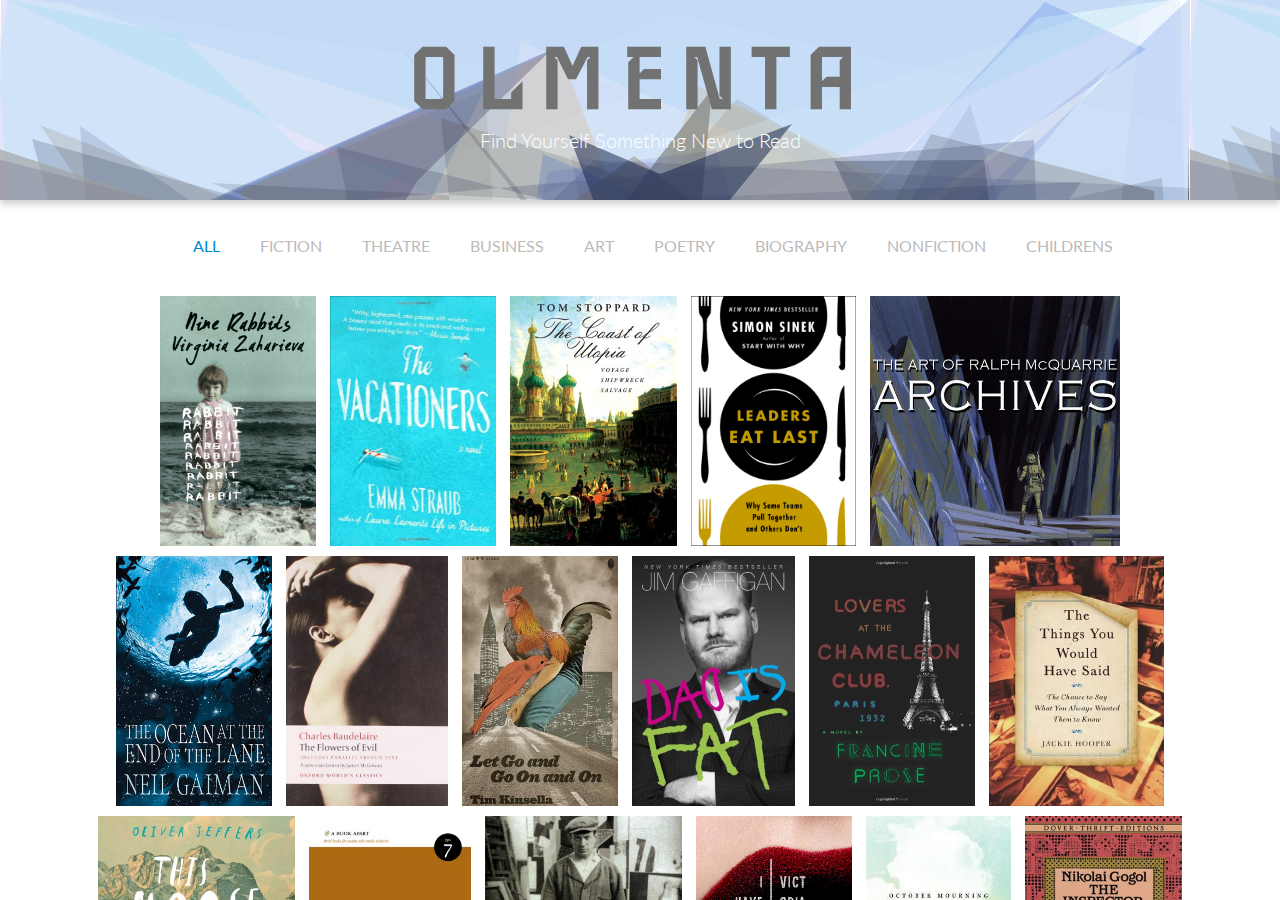
<file: index.html>
<!DOCTYPE html>
<html class="docs-body">
<head>
<meta charset=utf-8 />
<title>Olmenta</title>
<link rel="stylesheet" href="assets/stylesheets/normalize.css" />
<link rel="stylesheet" href="assets/stylesheets/furatto.css" />
<link rel="stylesheet" href="assets/stylesheets/font-awesome.css" />
<link rel="stylesheet" href="assets/stylesheets/furatto_overrides.css" />
<link rel="stylesheet" href="assets/stylesheets/expandingThumbnail.css" />
<link rel="stylesheet" href="assets/stylesheets/docs.css" />
<link rel="shortcut icon" href="assets/images/favicon.ico" />
<meta name="viewport" content="width=device-width, initial-scale=1.0, maximum-scale=1, user-scalable=no">
<script src="assets/javascripts/modernizr.custom.js"></script>
<script>
  (function(i,s,o,g,r,a,m){i['GoogleAnalyticsObject']=r;i[r]=i[r]||function(){
  (i[r].q=i[r].q||[]).push(arguments)},i[r].l=1*new Date();a=s.createElement(o),
  m=s.getElementsByTagName(o)[0];a.async=1;a.src=g;m.parentNode.insertBefore(a,m)
  })(window,document,'script','//www.google-analytics.com/analytics.js','ga');

  ga('create', 'UA-41140492-2', 'altervista.org');
  ga('send', 'pageview');

</script>
</head>
<body>

<div class="panel-content"> 
  <div class="row jumbo-container">
    <h1>OLMENTA</h1>  
    <h4>Find Yourself Something New to Read</h4>
  </div>
  <div class="container-center">
    <div class="row">
       <div class="col-6">
       </div>
       <div class="col-6">
       </div>
    </div>
      <div class="docs-example">
        <ul class="preview-grid" id="preview-grid">
             <li>
            <a href="http://www.0s-1s.com/shelves/nine-rabbits-by-virginia-zaharieva" data-largesrc="assets/images/NR.jpg" data-title="Nine Rabbits" data-description="In Bulgaria during the height of communism, six year-old Manda survives her cruel grandmother and poverty by finding sheer delight in the world—plump vegetables, garden gnomes, and attic corners. The young Manda endures severe beatings, seemingly indestructible. But as a middle-aged artist in newly democratic Bulgaria, she desperately tries to feed her damaged soul.">
              <img src="assets/images/thumbs/NR.jpg" alt="" class="img fiction"/>
            </a>
           </li>
             <li>
            <a href="http://www.amazon.com/gp/product/1594631573/ref=as_li_qf_sp_asin_il_tl?ie=UTF8&camp=1789&creative=9325&creativeASIN=1594631573&linkCode=as2&tag=elblogdedraco-20&linkId=YPHMOV6ABGCL4GTJ" data-largesrc="assets/images/TV.jpg" data-title="The Vacationers" data-description="For the Posts, a trip to the Balearic island of Mallorca with their family and friends is a celebration: Franny and Jim are observing their wedding anniversary, and their daughter, has graduated from high school. The island, its mountains and beaches, its tapas and tennis courts, also promise an escape from the tensions at home in Manhattan. But all does not go according to plan.">
              <img src="assets/images/thumbs/TV.jpg" alt="" class="img fiction"/>
            </a>
           </li>
             <li>
            <a href="http://www.amazon.com/gp/product/0802143407/ref=as_li_qf_sp_asin_il_tl?ie=UTF8&camp=1789&creative=9325&creativeASIN=0802143407&linkCode=as2&tag=elblogdedraco-20&linkId=AURXJRJQ77E3JO67" data-largesrc="assets/images/TS.jpg" data-title="The Coast of Utopia" data-description="The story of a group of friends who come of age under the Tsarist autocracy of Nicholas I. Among them are the anarchist Michael Bakunin, who was to challenge Marx; Ivan Turgenev, author of some of the most enduring works in Russian literature; the young critic Vissarion Belinsky; and Alexander Herzen, a nobleman's son and the first self-proclaimed socialist in Russia.">
              <img src="assets/images/thumbs/TS.jpg" alt="" class="img theatre"/>
            </a>
           </li>
             <li>
            <a href="http://www.amazon.com/gp/product/1591845327/ref=as_li_qf_sp_asin_il_tl?ie=UTF8&camp=1789&creative=9325&creativeASIN=1591845327&linkCode=as2&tag=elblogdedraco-20&linkId=HV7ERR77KGTHDVYY" data-largesrc="assets/images/LE.jpg" data-title="Leaders Eat Last" data-description="Why do only a few people get to say “I love my job”? It seems unfair that finding fulfillment at work is like winning a lottery; that only a few lucky ones get to feel valued by their organizations, to feel like they belong. Imagine a world where almost everyone wakes up inspired to go to work, feels trusted and valued during the day, then returns home feeling fulfilled.">
              <img src="assets/images/thumbs/LE.jpg" alt="" class="img business"/>
            </a>
           </li>
             <li>
            <a href="https://www.kickstarter.com/projects/970452904/the-art-of-ralph-mcquarrie-archives-art-book" data-largesrc="assets/images/TA.jpg" data-title="The Art of Ralph McQuarrie" data-description="With The Art of Ralph McQuarrie: ARCHIVES, we will bring back into print a career-spanning retrospective of Ralph McQuarrie’s non-Star Wars artwork. One third of the content is original to this edition. That's hundreds of Ralph McQuarrie illustrations spanning all aspects of his body of work.">
              <img src="assets/images/thumbs/TA.jpg" alt="" class="img art"/>
            </a>
           </li>
             <li>
            <a href="http://www.amazon.com/gp/product/0062255665/ref=as_li_qf_sp_asin_il_tl?ie=UTF8&camp=1789&creative=9325&creativeASIN=0062255665&linkCode=as2&tag=elblogdedraco-20&linkId=F25RDAE3WP2HILTE" data-largesrc="assets/images/TO.jpg" data-title="The Ocean at the End of the Lane" data-description="A man returns to his childhood home to attend a funeral. Although the house he lived in is long gone, he is drawn to the farm at the end of the road, where, when he was seven, he encountered a most remarkable girl. He hasn't thought of her in decades, and yet as he sits by the pond, the unremembered past comes flooding back.">
              <img src="assets/images/thumbs/TO.jpg" alt="" class="img fiction"/>
            </a>
           </li>
             <li>
            <a href="http://www.amazon.com/gp/product/0199535582/ref=as_li_qf_sp_asin_il_tl?ie=UTF8&camp=1789&creative=9325&creativeASIN=0199535582&linkCode=as2&tag=elblogdedraco-20&linkId=II46LQ23MZX6OENR" data-largesrc="assets/images/TF.jpg" data-title="The Flowers of Evil" data-description="The Flowers of Evil, which T.S. Eliot called the greatest example of modern poetry in any language, shocked the literary world of nineteenth century France with its outspoken portrayal of lesbian love, its linking of sexuality and death, its unremitting irony, and its unflinching celebration of the seamy side of urban life.">
              <img src="assets/images/thumbs/TF.jpg" alt="" class="img poetry"/>
            </a>
           </li>
             <li>
            <a href="http://www.0s-1s.com/shelves/let-go-and-go-on-and-on-by-tim-kinsella" data-largesrc="assets/images/LG.jpg" data-title="Let Go and Go on and On" data-description="The story of obscure actress Laurie Bird is told in a second-person narrative, blurring what little is known of her actual biography with her roles as a drifter in Two Lane Blacktop, a champion's wife in Cockfighter, and an aging rock star's Hollywood girlfriend in Annie Hall." class= "featured">
              <img src="assets/images/thumbs/LG.jpg" alt="" class="img fiction"/>
            </a>
           </li>
             <li>
            <a href="http://www.amazon.com/gp/product/0385349076/ref=as_li_qf_sp_asin_il_tl?ie=UTF8&camp=1789&creative=9325&creativeASIN=0385349076&linkCode=as2&tag=elblogdedraco-20" data-largesrc="assets/images/DF.jpg" data-title="Dad Is Fat" data-description="Stand-up comedian Jim Gaffigan, who’s best known for his legendary riffs on Hot Pockets, bacon, manatees, and McDonald's, expresses all the joys and horrors of life with five young children everything from cousins to toddlers’ communication skills, to the eating habits of four year olds.">
              <img src="assets/images/thumbs/DF.jpg" alt="" class="img biography"/>
            </a>
           </li>
             <li>
            <a href="http://www.amazon.com/gp/product/0061713783/ref=as_li_qf_sp_asin_il_tl?ie=UTF8&camp=1789&creative=9325&creativeASIN=0061713783&linkCode=as2&tag=elblogdedraco-20" data-largesrc="assets/images/LA.jpg" data-title="Lovers at the Chameleon Club" data-description="Paris in the 1920s shimmers with excitement, dissipation, and freedom. It is a place of intoxicating ambition, passion, art, and discontent, where louche jazz venues like the Chameleon Club draw expats, artists, libertines, and parvenus looking to indulge their true selves.">
              <img src="assets/images/thumbs/LA.jpg" alt="" class="img fiction"/>
            </a>
           </li>
             <li>
            <a href="http://www.amazon.com/gp/product/B00B9ZLKJ0/ref=as_li_qf_sp_asin_il_tl?ie=UTF8&camp=1789&creative=9325&creativeASIN=B00B9ZLKJ0&linkCode=as2&tag=elblogdedraco-20" data-largesrc="assets/images/TT.jpg" data-title="The Things You Would Have Said" data-description="We've all missed the chance to say something important. Friends fall out of touch, loved ones pass away, or sometimes the courage required is simply lacking and thank-yous, regrets, feelings, and secrets are left unshared. In 2009, Jackie Hooper came up with a way to help people recapture a moment that had once passed them by.">
              <img src="assets/images/thumbs/TT.jpg" alt="" class="img nonfiction"/>
            </a>
           </li>
             <li>
            <a href="http://www.amazon.com/gp/product/0399161031/ref=as_li_qf_sp_asin_il_tl?ie=UTF8&camp=1789&creative=9325&creativeASIN=0399161031&linkCode=as2&tag=elblogdedraco-20" data-largesrc="assets/images/TM.jpg" data-title="This Moose Belongs to Me" data-description="Wilfred is a boy with rules. He lives a very orderly life. It's fortunate, then, that he has a pet who abides by rules, such as not making noise while Wilfred educates him on his record collection. There is, however, one rule that Wilfred's pet has difficulty following: Going whichever way Wilfred wants to go.">
              <img src="assets/images/thumbs/TM.jpg" alt="" class="img childrens"/>
            </a>
           </li>
             <li>
            <a href="http://www.amazon.com/gp/product/1937557049/ref=as_li_qf_sp_asin_il_tl?ie=UTF8&camp=1789&creative=9325&creativeASIN=1937557049&linkCode=as2&tag=elblogdedraco-20" data-largesrc="assets/images/DI.jpg" data-title="Design Is a Job" data-description="Co-founder of Mule Design and raconteur Mike Monteiro wants to help you do your job better. From contracts to selling design, from working with clients to working with each other, you’ll learn why navigating the business of design is just as important as the craft of it. Cultivated from his own experience, Mike packs this brief book with knowledge you can’t afford not to know.">
              <img src="assets/images/thumbs/DI.jpg" alt="" class="img business"/>
            </a>
           </li>
             <li>
            <a href="http://www.amazon.com/gp/product/0375711503/ref=as_li_qf_sp_asin_il_tl?ie=UTF8&camp=1789&creative=9325&creativeASIN=0375711503&linkCode=as2&tag=elblogdedraco-20" data-largesrc="assets/images/AL.jpg" data-title="A Life of Picasso" data-description="The artist’s life and work during the crucial decade of 1907–17, a period during which Picasso and Georges Braque devised what has come to be known as cubism and in doing so engendered modernism. Thanks to the author’s friendship with Picasso, as well as Braque, D. H. Kahnweiler, and other associates, he has had access to untapped sources and unpublished material.">
              <img src="assets/images/thumbs/AL.jpg" alt="" class="img biography"/>
            </a>
           </li>
             <li>
            <a href="http://www.0s-1s.com/shelves/i-have-to-tell-you-by-victoria-hetherington" data-largesrc="assets/images/IH.jpg" data-title="I Have To Tell You" data-description="Every friendship acts as some sort of social contagion—passing both the highs and lows of human behavior. Sherene abuses drugs, friends, lovers and herself. Grace is overwhelmingly shy, and trapped by her own set of habits. During fourteen months of their early-mid twenties, we voyeuristically explore their relationship with each other and those they need the most.">
              <img src="assets/images/thumbs/IH.jpg" alt="" class="img fiction"/>
            </a>
           </li>
             <li>
            <a href="http://www.amazon.com/gp/product/0763658073/ref=as_li_qf_sp_asin_il_tl?ie=UTF8&camp=1789&creative=9325&creativeASIN=0763658073&linkCode=as2&tag=elblogdedraco-20" data-largesrc="assets/images/OM.jpg" data-title="October Mourning" data-description="On the night of October 6, 1998, a gay twenty-one-year-old college student named Matthew Shepard was lured from a Wyoming bar by two young men, savagely beaten, tied to a remote fence, and left to die. Gay Awareness Week was beginning at the University of Wyoming, and the keynote speaker was Lesléa Newman, discussing her book Heather Has Two Mommies.">
              <img src="assets/images/thumbs/OM.jpg" alt="" class="img poetry"/>
            </a>
           </li>
             <li>
            <a href="http://www.amazon.com/gp/product/0486285006/ref=as_li_qf_sp_asin_il_tl?ie=UTF8&camp=1789&creative=9325&creativeASIN=0486285006&linkCode=as2&tag=elblogdedraco-20&linkId=IS2AA3CSFIFAFQQF" data-largesrc="assets/images/TI.jpg" data-title="The Inspector General" data-description="When rumors of a visit from a high-ranking bureaucrat reach a small town, the chief of police scrambles to conceal the evidence of bribery and other misdeeds. Considered the high point of Gogol's stagecraft and a masterpiece of dramatic satire, this play lampoons the stupidity and greed of provincial Russian officials.">
              <img src="assets/images/thumbs/TI.jpg" alt="" class="img theatre"/>
            </a>
           </li>
             <li>
            <a href="http://www.amazon.com/gp/product/0143124544/ref=as_li_qf_sp_asin_il_tl?ie=UTF8&camp=1789&creative=9325&creativeASIN=0143124544&linkCode=as2&tag=elblogdedraco-20&linkId=M2DZF6PBOAAKY4LK" data-largesrc="assets/images/MB.jpg" data-title="Me Before You" data-description="Louisa Clark is an ordinary girl living an exceedingly ordinary life steady boyfriend, close family who has barely been farther afield than their tiny village. She takes a badly needed job working for ex-Master of the Universe Will Traynor, who is wheelchair bound after an accident.">
              <img src="assets/images/thumbs/MB.jpg" alt="" class="img fiction"/>
            </a>
           </li>
             <li>
             <li>
            <a href="http://www.amazon.com/gp/product/184533907X/ref=as_li_qf_sp_asin_il_tl?ie=UTF8&camp=1789&creative=9325&creativeASIN=184533907X&linkCode=as2&tag=elblogdedraco-20&linkId=GGSI6J3QRPT4OJB7" data-largesrc="assets/images/PC.jpg" data-title="Pitt Cue Co." data-description="With great recipes for meats, sauces and rubs mixed with ideas for pickles, slaws, puddings and cocktails, plus features on meats, equipment and methods, the Pitt Cue Co. Cookbook is your guide to enjoying the best hot, smoky, sticky, spicy grub all year round.">
              <img src="assets/images/thumbs/PC.jpg" alt="" class="img nonfiction"/>
            </a>
           </li>
             <li>
            <a href="http://www.amazon.com/gp/product/0802121225/ref=as_li_qf_sp_asin_il_tl?ie=UTF8&camp=1789&creative=9325&creativeASIN=0802121225&linkCode=as2&tag=elblogdedraco-20&linkId=5M4ZHKXJVMDZG33Y" data-largesrc="assets/images/AT.jpg" data-title="Alif the Unseen" data-description="In an unnamed Middle Eastern security state, a young Arab-Indian hacker shields his clients—dissidents, outlaws, Islamists, and other watched groups—from surveillance and tries to stay out of trouble. He goes by Alif—the first letter of the Arabic alphabet, and a convenient handle to hide behind.">
              <img src="assets/images/thumbs/AT.jpg" alt="" class="img fiction"/>
            </a>
           </li>
             <li>
            <a href="http://www.amazon.com/gp/product/0473255146/ref=as_li_qf_sp_asin_il_tl?ie=UTF8&camp=1789&creative=9325&creativeASIN=0473255146&linkCode=as2&tag=elblogdedraco-20&linkId=S3U3RUVP4MEORHGW" data-largesrc="assets/images/SS.jpg" data-title="Sci-fi Shapes" data-description="Come on a back-garden science-fiction adventure and discover shapes along the way. From circles and squares to dodecahedrons and toroids, there's something for young and old to learn. Sci-fi Shapes is a 16 page board book made from thick, glossy, rounded pages. It'll last forever and be safe from anything your little geek can throw at it.">
              <img src="assets/images/thumbs/SS.jpg" alt="" class="img childrens"/>
            </a>
           </li>
             <li>
            <a href="http://www.amazon.com/gp/product/0385536577/ref=as_li_qf_sp_asin_il_tl?ie=UTF8&camp=1789&creative=9325&creativeASIN=0385536577&linkCode=as2&tag=elblogdedraco-20&linkId=P3PDY7QQFGGBJG2G" data-largesrc="assets/images/CA.jpg" data-title="Cubed" data-description="You mean this place we go to five days a week has a history? Cubed reveals the unexplored yet surprising story of the places where most of the world's work—our work—gets done. From “Bartleby the Scrivener” to The Office, from the steno pool to the open-plan cubicle farm, Cubed is a fascinating, often funny, and sometimes disturbing anatomy of the white-collar world.">
              <img src="assets/images/thumbs/CA.jpg" alt="" class="img business"/>
            </a>
           </li>
             <li>
            <a href="http://www.amazon.com/gp/product/0375701214/ref=as_li_qf_sp_asin_il_tl?ie=UTF8&camp=1789&creative=9325&creativeASIN=0375701214&linkCode=as2&tag=elblogdedraco-20&linkId=5IS7CKLIFUG4CPQM" data-largesrc="assets/images/TD.jpg" data-title="The Diving Bell and the Butterfly" data-description="In December 1995, Jean-Dominique Bauby, the 43-year-old editor of French Elle, suffered a massive stroke that left him permanently paralyzed, a victim of “locked in syndrome.” Once known for his gregariousness and wit, Bauby now finds himself imprisoned in an inert body, able to communicate only by blinking his left eye.">
              <img src="assets/images/thumbs/TD.jpg" alt="" class="img biography"/>
            </a>
           </li>
             <li>
            <a href="http://www.amazon.com/gp/product/076117897X/ref=as_li_qf_sp_asin_il_tl?ie=UTF8&camp=1789&creative=9325&creativeASIN=076117897X&linkCode=as2&tag=elblogdedraco-20&linkId=HANP5L5JET4IW6UF" data-largesrc="assets/images/SY.jpg" data-title="Show Your Work!" data-description="Show Your Work! is about why generosity trumps genius. It’s about getting findable, about using the network instead of wasting time “networking.” It’s not self-promotion, it’s self-discovery—let others into your process, then let them steal from you. Filled with illustrations, quotes, stories, and examples, Show Your Work!">
              <img src="assets/images/thumbs/SY.jpg" alt="" class="img art"/>
            </a>
           </li>
             <li>
            <a href="http://www.amazon.com/gp/product/0151280525/ref=as_li_qf_sp_asin_il_tl?ie=UTF8&camp=1789&creative=9325&creativeASIN=0151280525&linkCode=as2&tag=elblogdedraco-20&linkId=Q35L4YC2RNWRNHSK" data-largesrc="assets/images/88.jpg" data-title="88 Poems" data-description="Ernest Hemingway ranks as the most famous of twentieth-century American writers; This edition of his poetry was written over the course of his life and shows the reader another side of this great American writer.">
              <img src="assets/images/thumbs/88.jpg" alt="" class="img poetry"/>
            </a>
           </li> 
             <li>
            <a href="http://www.amazon.com/gp/product/0762440708/ref=as_li_qf_sp_asin_il_tl?ie=UTF8&camp=1789&creative=9325&creativeASIN=0762440708&linkCode=as2&tag=elblogdedraco-20&linkId=K5YODSUNEO3EMB6P" data-largesrc="assets/images/HA.jpg" data-title="Hamburger America" data-description="George Motz has made it his personal mission to preserve America's hamburger heritage, and his travelogue spotlights the nation's best roadside stands, nostalgic diners, mom-n-pop shops, and college town favorites--all with George's photographs and commentary throughout.">
              <img src="assets/images/thumbs/HA.jpg" alt="" class="img nonfiction"/>
            </a>
           </li> 
             <li>
            <a href="http://www.amazon.com/gp/product/0452271878/ref=as_li_qf_sp_asin_il_tl?ie=UTF8&camp=1789&creative=9325&creativeASIN=0452271878&linkCode=as2&tag=elblogdedraco-20&linkId=XODW6WOU6AVXGJNB" data-largesrc="assets/images/RW.jpg" data-title="Rebel without a Crew" data-description="Famed independent screenwriter and director Robert Rodriguez discloses all the unique strategies and original techniques he used to make his remarkable debut film, El Mariachi, on a shoestring budget. This is both one man's remarkable story and an essential guide for anyone who has a celluloid story to tell and the dreams and determination to see it through.">
              <img src="assets/images/thumbs/RW.jpg" alt="" class="img biography"/>
            </a>
           </li> 
             <li>
            <a href="http://www.amazon.com/gp/product/0307352145/ref=as_li_qf_sp_asin_il_tl?ie=UTF8&camp=1789&creative=9325&creativeASIN=0307352145&linkCode=as2&tag=elblogdedraco-20&linkId=A32D7IHZV3HXKUZN" data-largesrc="assets/images/QT.jpg" data-title="Quiet" data-description="At least one-third of the people we know are introverts. They are the ones who prefer listening to speaking; who innovate and create but dislike self-promotion; who favor working on their own over working in teams. It is to introverts—Rosa Parks, Chopin, Dr. Seuss, Steve Wozniak—that we owe many of the great contributions to society. 

In Quiet, Susan Cain argues that we dramatically undervalue introverts and shows how much we lose in doing so.">
              <img src="assets/images/thumbs/QT.jpg" alt="" class="img nonfiction"/>
            </a>
           </li> 
             <li>
            <a href="http://www.amazon.com/gp/product/0385351399/ref=as_li_qf_sp_asin_il_tl?ie=UTF8&camp=1789&creative=9325&creativeASIN=0385351399&linkCode=as2&tag=elblogdedraco-20&linkId=3JLAF7WI5HKVVTY6" data-largesrc="assets/images/TC.jpg" data-title="The Circle" data-description="The Circle is the exhilarating new novel from Dave Eggers, best-selling author of A Hologram for the King, a finalist for the National Book Award.
 
When Mae Holland is hired to work for the Circle, the world’s most powerful internet company, she feels she’s been given the opportunity of a lifetime.">
              <img src="assets/images/thumbs/TC.jpg" alt="" class="img fiction"/>
            </a>
           </li>
             <li>
            <a href="http://www.amazon.com/gp/product/0316219266/ref=as_li_qf_sp_asin_il_tl?ie=UTF8&camp=1789&creative=9325&creativeASIN=0316219266&linkCode=as2&tag=elblogdedraco-20&linkId=W6FRRCA7WW45D3P2" data-largesrc="assets/images/TE.jpg" data-title="The Everything Store" data-description="The definitive story of Amazon.com, one of the most successful companies in the world, and of its driven, brilliant founder, Jeff Bezos.

Amazon.com started off delivering books through the mail. But its visionary founder, Jeff Bezos, wasn't content with being a bookseller. He wanted Amazon to become the everything store, offering limitless selection and seductive convenience at disruptively low prices.">
              <img src="assets/images/thumbs/TE.jpg" alt="" class="img biography"/>
            </a>
           </li>
           <li>
            <a href="http://www.amazon.com/gp/product/1419712551/ref=as_li_qf_sp_asin_il_tl?ie=UTF8&camp=1789&creative=9325&creativeASIN=1419712551&linkCode=as2&tag=elblogdedraco-20&linkId=4DPJN7VU3XMDQBZJ" data-largesrc="assets/images/CC.jpg" data-title="Climate Changed" data-description="What are the causes and consequences of climate change? When the scale is so big, can an individual make any difference? Documentary, diary, and masterwork graphic novel, this up-to-date look at our planet and how we live on it explains what global warming is all about. With the most complicated concepts made clear in a feat of investigative journalism by artist Philippe Squarzoni.">
              <img src="assets/images/thumbs/CC.jpg" alt="" class="img nonfiction"/>
            </a>
           </li>
           <li>
            <a href="http://www.amazon.com/gp/product/0615796796/ref=as_li_qf_sp_asin_tl?ie=UTF8&camp=1789&creative=9325&creativeASIN=0615796796&linkCode=as2&tag=elblogdedraco-20" data-largesrc="assets/images/1.jpg" data-title="Your First 1000 Copies" data-description="Imagine if you had a direct connection with thousands of readers who loved reading your books. And imagine if those readers eagerly awaited the launch of your next book. How would that direct relationship with your readers change your writing career?

			How would you feel knowing that every time you started a new book project, you already had people excited to buy it and ready to recommend it to others?">
              <img src="assets/images/thumbs/1.jpg" alt="" class="img business"/>
            </a>
           </li>
           <li>
            <a href="http://www.amazon.com/gp/product/0307886271/ref=as_li_qf_sp_asin_il_tl?ie=UTF8&camp=1789&creative=9325&creativeASIN=0307886271&linkCode=as2&tag=elblogdedraco-20" data-largesrc="assets/images/2.jpg" data-title="Is Everyone Hanging Out Without Me?" data-description="Mindy Kaling has lived many lives: the obedient child of immigrant professionals, a timid chubster afraid of her own bike, a Ben Affleck–impersonating Off-Broadway performer and playwright, and, finally, a comedy writer and actress” ">
              <img src="assets/images/thumbs/2.jpg" alt="" class="img biography"/>
            </a>
           </li>
           <li>
            <a href="http://www.amazon.com/gp/product/1476733953/ref=as_li_qf_sp_asin_il_tl?ie=UTF8&camp=1789&creative=9325&creativeASIN=1476733953&linkCode=as2&tag=elblogdedraco-20" data-largesrc="assets/images/3.jpg" data-title="WOOL" data-description="In a ruined and toxic landscape, a community exists in a giant silo underground, hundreds of stories deep. There, men and women live in a society full of regulations they believe are meant to protect them. Sheriff Holston, who has unwaveringly upheld the silo’s rules for years, unexpectedly breaks the greatest taboo of all: He asks to go outside.">
              <img src="assets/images/thumbs/3.jpg" alt="" class="img fiction"/>
            </a>
           </li>
           <li>
            <a href="http://www.amazon.com/gp/product/0307476464/ref=as_li_qf_sp_asin_il_tl?ie=UTF8&camp=1789&creative=9325&creativeASIN=0307476464&linkCode=as2&tag=elblogdedraco-20" data-largesrc="assets/images/4.jpg" data-title="1Q84" data-description="The year is 1984 and the city is Tokyo.

			A young woman named Aomame follows a taxi driver’s enigmatic suggestion and begins to notice puzzling discrepancies in the world around her. She has entered, she realizes, a parallel existence, which she calls 1Q84 —“Q is for ‘question mark.’ A world that bears a question.” Meanwhile, an aspiring writer named Tengo takes on a suspect ghostwriting project.">
              <img src="assets/images/thumbs/4.jpg" alt="" class="img fiction"/>
            </a>
           </li>
           <li>
            <a href="http://www.amazon.com/gp/product/0307463745/ref=as_li_qf_sp_asin_il_tl?ie=UTF8&camp=1789&creative=9325&creativeASIN=0307463745&linkCode=as2&tag=elblogdedraco-20" data-largesrc="assets/images/5.jpg" data-title="Rework" data-description="Most business books give you the same old advice: Write a business plan, study the competition, seek investors, yadda yadda. If you're looking for a book like that, put this one back on the shelf.

			Rework shows you a better, faster, easier way to succeed in business. Read it and you'll know why plans are actually harmful, why you don't need outside investors, and why you're better off ignoring the competition. The truth is, you need less than you think. You don't need to be a workaholic.">
              <img src="assets/images/thumbs/5.jpg" alt="" class="img business"/>
            </a>
           </li>
           <li>
            <a href="http://www.amazon.com/gp/product/0345455290/ref=as_li_qf_sp_asin_il_tl?ie=UTF8&camp=1789&creative=9325&creativeASIN=0345455290&linkCode=as2&tag=elblogdedraco-20" data-largesrc="assets/images/6.jpg" data-title="The Salmon of Doubt" data-description="On Friday, May 11, 2001, the world mourned the untimely passing of Douglas Adams, beloved creator of The Hitchhiker’s Guide to the Galaxy, dead of a heart attack at age forty-nine. Thankfully, in addition to a magnificent literary legacy—which includes seven novels and three co-authored works of nonfiction—Douglas left us something more.">
              <img src="assets/images/thumbs/6.jpg" alt="" class="img fiction"/>
            </a>
           </li>
           <li>
            <a href="http://www.amazon.com/gp/product/0307951529/ref=as_li_qf_sp_asin_il_tl?ie=UTF8&camp=1789&creative=9325&creativeASIN=0307951529&linkCode=as2&tag=elblogdedraco-20" data-largesrc="assets/images/7.jpg" data-title="The $100 Startup" data-description="Here, finally, distilled into one easy-to-use guide, are the most valuable lessons from those who’ve learned how to turn what they do into a gateway to self-fulfillment.  It’s all about finding the intersection between your “expertise” – even if you don’t consider it such -- and what other people will pay for.  You don’t need an MBA, a business plan or even employees.">
              <img src="assets/images/thumbs/7.jpg" alt="" class="img business"/>
            </a>
           </li>
           <li>
            <a href="http://www.amazon.com/gp/product/0761169253/ref=as_li_qf_sp_asin_il_tl?ie=UTF8&camp=1789&creative=9325&creativeASIN=0761169253&linkCode=as2&tag=elblogdedraco-20" data-largesrc="assets/images/8.jpg" data-title="Steal Like an Artist" data-description="You don’t need to be a genius, you just need to be yourself. That’s the message from Austin Kleon, a young writer and artist who knows that creativity is everywhere, creativity is for everyone. A manifesto for the digital age, Steal Like an Artist is a guide whose positive message, graphic look and illustrations, exercises, and examples will put readers directly in touch with their artistic side.">
              <img src="assets/images/thumbs/8.jpg" alt="" class="img art"/>
            </a>
           </li>
           <li>
            <a href="http://www.amazon.com/gp/product/0156027321/ref=as_li_qf_sp_asin_il_tl?ie=UTF8&camp=1789&creative=9325&creativeASIN=0156027321&linkCode=as2&tag=elblogdedraco-20" data-largesrc="assets/images/9.jpg" data-title="Life of Pi" data-description="The son of a zookeeper, Pi Patel has an encyclopedic knowledge of animal behavior and a fervent love of stories. When Pi is sixteen, his family emigrates from India to North America aboard a Japanese cargo ship, along with their zoo animals bound for new homes.

			The ship sinks. Pi finds himself alone in a lifeboat, his only companions a hyena, an orangutan, a wounded zebra, and Richard Parker, a 450-pound Bengal tiger.">
              <img src="assets/images/thumbs/9.jpg" alt="" class="img fiction"/>
            </a>
           </li>
           <li>
            <a href="http://www.amazon.com/gp/product/1423124529/ref=as_li_qf_sp_asin_il_tl?ie=UTF8&camp=1789&creative=9325&creativeASIN=1423124529&linkCode=as2&tag=elblogdedraco-20" data-largesrc="assets/images/10.jpg" data-title="Artemis Fowl" data-description="Twelve-year-old Artemis Fowl is a millionaire, a genius-and, above all, a criminal mastermind. But even Artemis doesn't know what he's taken on when he kidnaps a fairy, Captain Holly Short of the LEPrecon Unit. These aren't the fairies of bedtime stories; these fairies are armed and dangerous.">
              <img src="assets/images/thumbs/10.jpg" alt="" class="img fiction"/>
            </a>
           </li>
           <li>
            <a href="http://www.amazon.com/gp/product/0060850523/ref=as_li_qf_sp_asin_il_tl?ie=UTF8&camp=1789&creative=9325&creativeASIN=0060850523&linkCode=as2&tag=elblogdedraco-20" data-largesrc="assets/images/11.jpg" data-title="Brave New World" data-description="Aldous Huxley is rightly considered a prophetic genius and one of the most important literary and philosophical voices of the 20th Century, and Brave New World is his masterpiece. From the author of The Doors of Perception, Island, and countless other works of fiction, non-fiction, philosophy, and poetry, comes this powerful work of speculative fiction that has enthralled and terrified readers for generations.">
              <img src="assets/images/thumbs/11.jpg" alt="" class="img fiction"/>
            </a>
           </li>
           <li>
			 <a href="http://www.amazon.com/gp/product/0451524934/ref=as_li_qf_sp_asin_il_tl?ie=UTF8&camp=1789&creative=9325&creativeASIN=0451524934&linkCode=as2&tag=elblogdedraco-20" data-largesrc="assets/images/13.jpg" data-title="1984" data-description="Written in 1948, 1984 was George Orwell’s chilling prophecy about the future. And while 1984 has come and gone, Orwell’s narrative is timelier than ever. 1984 presents a startling and haunting vision of the world, so powerful that it is completely convincing from start to finish. No one can deny the power of this novel, its hold on the imaginations of multiple generations of readers, or the resiliency of its admonitions—a legacy that seems only to grow with the passage of time.">
	              <img src="assets/images/thumbs/13.jpg" alt="" class="img fiction"/>
	            </a>
	           </li>
	           <li>
			<a href="http://www.amazon.com/gp/product/0743273567/ref=as_li_qf_sp_asin_il_tl?ie=UTF8&camp=1789&creative=9325&creativeASIN=0743273567&linkCode=as2&tag=elblogdedraco-20" data-largesrc="assets/images/14.jpg" data-title="The Great Gatsby" data-description="	The Great Gatsby, F. Scott Fitzgerald’s third book, stands as the supreme achievement of his career. This exemplary novel of the Jazz Age has been acclaimed by generations of readers. The story of the fabulously wealthy Jay Gatsby and his love for the beautiful Daisy Buchanan, of lavish parties on Long Island at a time when The New York Times noted “gin was the national drink and sex the national obsession,” it is an exquisitely crafted tale of America in the 1920s.">
		              <img src="assets/images/thumbs/14.jpg" alt="" class="img fiction"/>
		            </a>
		           </li>
		           <li>
			<a href="http://www.amazon.com/gp/product/0393312836/ref=as_li_qf_sp_asin_il_tl?ie=UTF8&camp=1789&creative=9325&creativeASIN=0393312836&linkCode=as2&tag=elblogdedraco-20" data-largesrc="assets/images/15.jpg" data-title="A Clockwork Orange" data-description="A vicious fifteen-year-old droog is the central character of this 1963 classic. In Anthony Burgess's nightmare vision of the future, where the criminals take over after dark, the story is told by the central character, Alex, who talks in a brutal invented slang that brilliantly renders his and his friends' social pathology. A Clockwork Orange is a frightening fable about good and evil, and the meaning of human freedom.">
				              <img src="assets/images/thumbs/15.jpg" alt="" class="img fiction"/>
				            </a>
				           </li>
				           <li>
            <a href="http://www.amazon.com/gp/product/0345391802/ref=as_li_qf_sp_asin_il_tl?ie=UTF8&camp=1789&creative=9325&creativeASIN=0345391802&linkCode=as2&tag=elblogdedraco-20" data-largesrc="assets/images/12.jpg" data-title="The Hitchhiker's Guide to the Galaxy" data-description="Seconds before the Earth is demolished to make way for a galactic freeway, Arthur Dent is plucked off the planet by his friend Ford Prefect, a researcher for the revised edition of The Hitchhiker's Guide to the Galaxy who, for the last fifteen years, has been posing as an out-of-work actor.">
              <img src="assets/images/thumbs/12.jpg" alt="" class="img fiction"/>
            </a>
           </li>
		   <li>
           <a href="http://www.amazon.com/gp/product/1584233494/ref=as_li_qf_sp_asin_il_tl?ie=UTF8&camp=1789&creative=9325&creativeASIN=1584233494&linkCode=as2&tag=elblogdedraco-20" data-largesrc="assets/images/16.jpg" data-title="OBEY" data-description="Supply and Demand is the book that finally does justice to Shepard Fairey's entire body of work, a massive retrospective covering 17 Years of this groundbreaking artist's prodigious output. Through the lens of esteemed writers and critics such as Carlo McCormick, Steven Heller and Roger Gastman, Fairey's work is seen for all its depth and placed in context as art, design, social experiment and getting over.">
             <img src="assets/images/thumbs/16.jpg" alt="" class="img art"/>
           </a>
          </li>
		<li>
           <a href="http://www.amazon.com/gp/product/0763655988/ref=as_li_qf_sp_asin_il_tl?ie=UTF8&camp=1789&creative=9325&creativeASIN=0763655988&linkCode=as2&tag=elblogdedraco-20" data-largesrc="assets/images/17.jpg" data-title="I Want My Hat Back" data-description="The bear's hat is gone, and he wants it back. Patiently and politely, he asks the animals he comes across, one by one, whether they have seen it. Each animal says no, some more elaborately than others. But just as the bear begins to despond, a deer comes by and asks a simple question that sparks the bear's memory and renews his search with a vengeance.">
             <img src="assets/images/thumbs/17.jpg" alt="" class="img childrens"/>
           </a>
          </li>
		<li>
           <a href="http://www.amazon.com/gp/product/0763655996/ref=as_li_qf_sp_asin_il_tl?ie=UTF8&camp=1789&creative=9325&creativeASIN=0763655996&linkCode=as2&tag=elblogdedraco-20" data-largesrc="assets/images/18.jpg" data-title="This is Not My Hat" data-description="When a tiny fish shoots into view wearing a round blue topper (which happens to fit him perfectly), trouble could be following close behind. So it’s a good thing that enormous fish won’t wake up. And even if he does, it’s not like he’ll ever know what happened.">
             <img src="assets/images/thumbs/18.jpg" alt="" class="img childrens"/>
           </a>
          </li>
		<li>
           <a href="http://www.amazon.com/gp/product/1590788060/ref=as_li_qf_sp_asin_il_tl?ie=UTF8&camp=1789&creative=9325&creativeASIN=1590788060&linkCode=as2&tag=elblogdedraco-20" data-largesrc="assets/images/19.jpg" data-title="The Tree House" data-description="Pure picture-book magic. A polar bear rides a whale to a tree rising out of the water. At the top of the tree is a tree house. He’s joined by a brown bear in a boat. The bears find that the tree house is the perfect place to read. When the water recedes, they are joined by flamingos, panda bears, and other animals that come by land and air.">
             <img src="assets/images/thumbs/19.jpg" alt="" class="img childrens"/>
           </a>
          </li>
		<li>
           <a href="http://www.amazon.com/gp/product/0870708937/ref=as_li_qf_sp_asin_il_tl?ie=UTF8&camp=1789&creative=9325&creativeASIN=0870708937&linkCode=as2&tag=elblogdedraco-20" data-largesrc="assets/images/20.jpg" data-title="Young Frank Architect" data-description="MoMA’s first storybook for kids ages three to eight, follows the adventures of Young Frank, a resourceful young architect who lives in New York City with his grandfather, Old Frank, who is also an architect. Young Frank sees creative possibilities everywhere, and likes to use anything he can get his hands on—macaroni, old boxes, spoons, and sometimes even his dog, Eddie—to creates things like chairs out of toilet paper rolls and twisting skyscrapers made up of his grandfather’s books.">
             <img src="assets/images/thumbs/20.jpg" alt="" class="img childrens"/>
           </a>
          </li>
		<li>
           <a href="http://www.amazon.com/gp/product/0789322633/ref=as_li_qf_sp_asin_il_tl?ie=UTF8&camp=1789&creative=9325&creativeASIN=0789322633&linkCode=as2&tag=elblogdedraco-20" data-largesrc="assets/images/21.jpg" data-title="Henri's Walk to Paris" data-description="Henri’s Walk to Paris is the story of a young boy who lives in Reboul, France, who dreams of going to Paris. One day, after reading a book about Paris, he decides to pack a lunch and head for the city. ">
             <img src="assets/images/thumbs/21.jpg" alt="" class="img childrens"/>
           </a>
          </li>
		<li>
           <a href="http://www.amazon.com/gp/product/0803739478/ref=as_li_qf_sp_asin_il_tl?ie=UTF8&camp=1789&creative=9325&creativeASIN=0803739478&linkCode=as2&tag=elblogdedraco-20" data-largesrc="assets/images/22.jpg" data-title="Secret Pizza Party" data-description=" Shhhh! Don't tell anyone about this mouth-watering book from the New York Times bestselling creators of Dragons Love Tacos!
			How does Racoon love pizza? Oh, let him count the ways. He loves the gooey cheesy-ness, salty pepperoni-ness, sweet sweet tomato-ness, and of course the crispity crunchity crust. But someone is always chasing poor Raccoon away from his favorite food with a broom! What's a hungry raccoon to do?">
             <img src="assets/images/thumbs/22.jpg" alt="" class="img childrens"/>
           </a>
          </li>
			<li>
	           <a href="http://www.amazon.com/gp/product/0307387895/ref=as_li_qf_sp_asin_il_tl?ie=UTF8&camp=1789&creative=9325&creativeASIN=0307387895&linkCode=as2&tag=elblogdedraco-20" data-largesrc="assets/images/23.jpg" data-title="The Road" data-description="A father and his son walk alone through burned America. Nothing moves in the ravaged landscape save the ash on the wind. It is cold enough to crack stones, and when the snow falls it is gray. The sky is dark. Their destination is the coast, although they don't know what, if anything, awaits them there. They have nothing; just a pistol to defend themselves against the lawless bands that stalk the road, the clothes they are wearing, a cart of scavenged food—and each other.">
	             <img src="assets/images/thumbs/23.jpg" alt="" class="img fiction"/>
	           </a>
	          </li>
			<li>
	           <a href="http://www.amazon.com/gp/product/0804177872/ref=as_li_qf_sp_asin_il_tl?ie=UTF8&camp=1789&creative=9325&creativeASIN=0804177872&linkCode=as2&tag=elblogdedraco-20" data-largesrc="assets/images/24.jpg" data-title="Sous Chef" data-description="The back must slave to feed the belly. . . . In this urgent and unique book, chef Michael Gibney uses twenty-four hours to animate the intricate camaraderie and culinary choreography in an upscale New York restaurant kitchen. Here readers will find all the details, in rapid-fire succession, of what it takes to deliver an exceptional plate of food—the journey to excellence by way of exhaustion.">
	             <img src="assets/images/thumbs/24.jpg" alt="" class="img biography"/>
	           </a>
	          </li>
			<li>
	           <a href="http://www.amazon.com/gp/product/0486266826/ref=as_li_qf_sp_asin_il_tl?ie=UTF8&camp=1789&creative=9325&creativeASIN=0486266826&linkCode=as2&tag=elblogdedraco-20" data-largesrc="assets/images/25.jpg" data-title="The Cherry Orchard" data-description="Classic of world drama concerns the passing of the old semifeudal order in turn-of-the-century Russia, symbolized in the sale of the cherry orchard owned by Madame Ranevskaya. The work also showcases Chekhov's rich sensitivities as an observer of human nature.">
	             <img src="assets/images/thumbs/25.jpg" alt="" class="img theatre"/>
	           </a>
	          </li>
			<li>
	           <a href="http://www.amazon.com/gp/product/0345514408/ref=as_li_qf_sp_asin_il_tl?ie=UTF8&camp=1789&creative=9325&creativeASIN=0345514408&linkCode=as2&tag=elblogdedraco-20" data-largesrc="assets/images/26.jpg" data-title="I Know Why the Caged Bird Sings" data-description="	Sent by their mother to live with their devout, self-sufficient grandmother in a small Southern town, Maya and her brother, Bailey, endure the ache of abandonment and the prejudice of the local “powhitetrash.” At eight years old and back at her mother’s side in St. Louis, Maya is attacked by a man many times her age–and has to live with the consequences for a lifetime.">
	             <img src="assets/images/thumbs/26.jpg" alt="" class="img biography"/>
	           </a>
	          </li>
			<li>
	           <a href="http://www.amazon.com/gp/product/0143106724/ref=as_li_qf_sp_asin_il_tl?ie=UTF8&camp=1789&creative=9325&creativeASIN=0143106724&linkCode=as2&tag=elblogdedraco-20" data-largesrc="assets/images/27.jpg" data-title="The Solitudes" data-description="A towering figure of the Renaissance, Luis de Góngora pioneered poetic forms so radically different from the dominant aesthetic of his time that he was derided as “the Prince of Darkness.” The Solitudes, his magnum opus, is an intoxicatingly lush novel-in-verse that follows the wanderings of a shipwrecked man who has been spurned by his lover.">
	             <img src="assets/images/thumbs/27.jpg" alt="" class="img poetry"/>
	           </a>
	          </li>
			<li>
	           <a href="http://www.amazon.com/gp/product/0143116975/ref=as_li_qf_sp_asin_il_tl?ie=UTF8&camp=1789&creative=9325&creativeASIN=0143116975&linkCode=as2&tag=elblogdedraco-20" data-largesrc="assets/images/28.jpg" data-title="The Last Skin" data-description="Barbara has won acclaim for fluid and graceful poems that touch on the small occurrences and mysteries of daily life in the hopes of finding the secret meaning beneath them. Both intimate and wide ranging, her work is unafraid of big subjects and big feelings, and sometimes comedic. Her third collection, The Last Skin, extends and develops these qualities.">
	             <img src="assets/images/thumbs/28.jpg" alt="" class="img poetry"/>
	           </a>
	          </li>
			<li>
	           <a href="http://www.amazon.com/gp/product/1400096235/ref=as_li_qf_sp_asin_il_tl?ie=UTF8&camp=1789&creative=9325&creativeASIN=1400096235&linkCode=as2&tag=elblogdedraco-20" data-largesrc="assets/images/29.jpg" data-title="The Information" data-description="Acclaimed science writer James Gleick presents an eye-opening vision of how our relationship to information has transformed the very nature of human consciousness. A fascinating intellectual journey through the history of communication and information, from the language of Africa’s talking drums to the invention of written alphabets.">
	             <img src="assets/images/thumbs/29.jpg" alt="" class="img nonfiction"/>
	           </a>
	          </li>
			<li>
	           <a href="http://www.amazon.com/gp/product/038534936X/ref=as_li_qf_sp_asin_il_tl?ie=UTF8&camp=1789&creative=9325&creativeASIN=038534936X&linkCode=as2&tag=elblogdedraco-20" data-largesrc="assets/images/30.jpg" data-title="Creative Confidence" data-description="Too often, companies and individuals assume that creativity and innovation are the domain of the creative types.  But two of the leading experts in innovation, design, and creativity on the planet show us that each and every  one of us is creative.  In an incredibly entertaining and inspiring narrative that draws on countless stories from their work at IDEO, the Stanford School, and with many of the world's top companies.">
	             <img src="assets/images/thumbs/30.jpg" alt="" class="img business"/>
	           </a>
	          </li>
			<li>
	           <a href="http://www.amazon.com/gp/product/0547577664/ref=as_li_qf_sp_asin_il_tl?ie=UTF8&camp=1789&creative=9325&creativeASIN=0547577664&linkCode=as2&tag=elblogdedraco-20" data-largesrc="assets/images/31.jpg" data-title="Solo" data-description="The highly anticipated new novel from the critically acclaimed author of Tokyo Cancelled. Solo recounts the life and daydreams of a reclusive one hundred year-old man from Bulgaria. Before the man lost his sight, he read this story in a magazine: a group of explorers came upon a community of parrots speaking the language of a society that had been wiped out in a recent catastrophe. Astonished by their discovery, they put the parrots in cages and sent them home.">
	             <img src="assets/images/thumbs/31.jpg" alt="" class="img fiction"/>
	           </a>
	          </li>
			<li>
	           <a href="http://www.amazon.com/gp/product/1619021226/ref=as_li_qf_sp_asin_il_tl?ie=UTF8&camp=1789&creative=9325&creativeASIN=1619021226&linkCode=as2&tag=elblogdedraco-20" data-largesrc="assets/images/32.jpg" data-title="Names For The Sea" data-description="Sarah Moss had long had a romantic fascination with Iceland, born out of reading The Snow Queen as a child and Icelandic sagas at university. In 2009, feeling bored of her middle class life with two children and a respectable job in a small English town, she applied for and got a job at the university of Reykyavik. It turned out to be a tumultuous time for Iceland: the day she accepted, the Icelandic economy crashed and her future salary went through the floor.">
	             <img src="assets/images/thumbs/32.jpg" alt="" class="img biography"/>
	           </a>
	        </li>
	        <li>
	           <a href="https://www.paypal.com/cgi-bin/webscr?cmd=_s-xclick&hosted_button_id=BKYMEXELGTMMN" data-largesrc="assets/images/About.png" data-title="About Olmenta" data-description="Welcome to Olmenta, It’s a newborn website, designed to recommend great books for you.

The idea is to be constantly uploading books into the website, a new book every day.
Right now its a list of my personal favourites but I’m working on a way to let everyone recommend their own on the site.

I have no money to invest on the site (I use a free hosting service and no domain name). If you  like the website and would like to continue to see it grow, you can help.">
	             <img src="assets/images/thumbs/About.png" alt="" class="img biography"/>
	           </a>
	        </li>
        </ul>
     </div>
</div>
<hr>
    <footer>
    <p align="right">
<a href="mailto:andres.draco.21@gmail.com?Subject=Book%20Recommendation" target="_top">
Recommend a Book</a>
</p>
	  <p>Olmenta by:  <a href="https://twitter.com/alicia_catalina">@alicia_catalina</a> & <a href="https://twitter.com/draco_draco">@draco_draco</a></p> 
	  <p>Expanding Preview by:  <a href="https://twitter.com/kurenn">@kurenn</a></p>
	<p align="justify">
<a href="mailto:andres.draco.21@gmail.com?Subject=Hello%20Olmenta" target="_top">
Contact</a>
</p>
	</footer>
	

<script src="assets/javascripts/jquery.js"></script>
<script src="assets/javascripts/filter.js"></script>
<script src="assets/javascripts/furatto.min.js"></script>
<script src="assets/javascripts/furatto-demo.js"></script>
<script src="assets/javascripts/expandingPreview.js"></script>


		<script>
			$(function() {
				ExpandPreview.init();
			});
		</script>
	
</body>
</html>
</file>
<file: assets/stylesheets/furatto.css>
@import url(http://fonts.googleapis.com/css?family=Lato:100,300,400,700,900,100italic,300italic,400italic,700italic,900italic);
@import url(http://fonts.googleapis.com/css?family=Coda+Caption:800|Nova+Square|Megrim);
@import url(http://fonts.googleapis.com/css?family=Iceberg);
@font-face
{
	font-family: 'MeteoconsRegular';
	font-style: normal;
	font-weight: normal;
	src: url("../fonts/meteocons-webfont.eot");
	src: url("../fonts/meteocons-webfont.eot?#iefix") format("embedded-opentype"),url("../fonts/meteocons-webfont.woff") format("woff"),url("../fonts/meteocons-webfont.ttf") format("truetype"),url("../fonts/meteocons-webfont.svg#MeteoconsRegular") format("svg");
}

.meteocon:before
{
	content: attr(data-meteocon);
	font-family: 'MeteoconsRegular';
}
*,*:after,*:before
{
	box-sizing: border-box;
	moz-box-sizing: border-box;
	webkit-box-sizing: border-box;
}
html
{
	font-family: "Lato","Helvetica Neue";
}
body
{
	color: #333;
	font-size: 16px;
	line-height: 20px;
}
h1,h2,h3,h4,h5,h6
{
	font-weight: 500;
}
a
{
	color: #08c;
	text-decoration: none;
}
.noscroll
{
	overflow: hidden;
}
html,body
{
	background-color: #fff;
	height: 100%;
	overflow: hidden;
}
hr
{
	border: solid #ddd;
	border-width: 1px 0 0;
	clear: both;
	height: 0;
	margin: 1.25em 0 1.875em;
}
.link
{
	color: #08c !important;
}
.link:hover
{
	text-decoration: underline;
}
.container-center
{
	margin: 0 auto;
	width: 90%;
}
.container-center:before,.container-center:after
{
	content: "";
	display: table;
}
.container-center:after
{
	clear: both;
}
blockquote
{
	border-left: 5px solid #ddd;
	color: #777;
	font-style: italic;
	line-height: 1.8em;
	padding-left: 1.5em;
}
.clearfix:before,.clearfix:after
{
	content: "";
	display: table;
}
.clearfix:after
{
	clear: both;
}
.hide
{
	display: none;
}
.help-block
{
	color: #666;
	display: block;
}
.pull-right
{
	float: right;
}
.pull-left
{
	float: left;
}
.btn
{
	background-color: #2e323e;
	border: 1px solid #191b21;
	border: none;
	border-radius: 3px;
	color: #fff;
	cursor: pointer;
	display: inline;
	display: inline-block;
	font-size: 16px;
	font-weight: 300;
	line-height: 20px;
	margin: 5px 0;
	moz-border-radius: 3px;
	moz-transition: all 0.3s ease-in-out;
	ms-border-radius: 3px;
	o-border-radius: 3px;
	o-transition: all 0.3s ease-in-out;
	outline: none;
	padding: 4px 12px;
	text-align: center;
	transition: all 0.3s ease-in-out;
	vertical-align: middle;
	webkit-border-radius: 3px;
	webkit-transition: all 0.3s ease-in-out;
}
.btn:hover,.btn:focus
{
	background: #242730;
	text-decoration: none;
	zoom: 1;
}
.btn.btn-disabled,.btn[disabled]
{
	background-color: #242730;
	cursor: no-drop;
	filter: alpha(opacity=65);
	ms-filter: "progid:DXImageTransform.Microsoft.Alpha(Opacity=" 65 ")";
	opacity: 0.65;
	zoom: 1;
}
.btn.active,.btn:active
{
	outline: 0;
}
.btn [class^="icon-"],.btn [class*=" icon-"]
{
	margin-right: 5px;
}
.btn.btn-alpha
{
	background: rgba(0,0,0,0);
	border: 1px solid #fff;
}
.btn.btn-alpha:hover
{
	background: #fff;
	color: #2e323e;
}
.btn-info
{
	background-color: #3498db;
	border: 1px solid #258cd1;
}
.btn-info:hover,.btn-info:focus
{
	background-color: #2980b9;
}
.btn-info.btn-disabled,.btn-info[disabled]
{
	background-color: #3498db;
}
.btn-info.btn-alpha
{
	color: #fff;
	font-weight: 300;
}
.btn-info.btn-alpha:hover
{
	color: #2980b9;
}
.btn-success
{
	background-color: #2ecc71;
	border: 1px solid #29b765;
}
.btn-success:hover,.btn-success:focus
{
	background-color: #27ae60;
}
.btn-success.btn-disabled,.btn-success[disabled]
{
	background-color: #2ecc71;
}
.btn-success.btn-alpha
{
	color: #fff;
	font-weight: 300;
}
.btn-success.btn-alpha:hover
{
	color: #27ae60;
}
.btn-danger
{
	background-color: #e74c3c;
	border: 1px solid #e43725;
}
.btn-danger:hover,.btn-danger:focus
{
	background-color: #c0392b;
}
.btn-danger.btn-disabled,.btn-danger[disabled]
{
	background-color: #e74c3c;
}
.btn-danger.btn-alpha
{
	color: #fff;
}
.btn-danger.btn-alpha:hover
{
	color: #c0392b;
}
.btn-warning
{
	background-color: #e67e22;
	border: 1px solid #d67118;
}
.btn-warning:hover,.btn-warning:focus
{
	background-color: #d35400;
}
.btn-warning.btn-disabled,.btn-warning[disabled]
{
	background-color: #e67e22;
}
.btn-warning.btn-alpha
{
	color: #fff;
	font-weight: 300;
}
.btn-warning.btn-alpha:hover
{
	color: #d35400;
}
.btn-primary
{
	background-color: #2e323e;
	border: 1px solid #23262f;
}
.btn-primary:hover,.btn-primary:focus
{
	background-color: #242730;
}
.btn-primary.btn-disabled,.btn-primary[disabled]
{
	background-color: #2e323e;
}
.btn-primary.btn-alpha
{
	color: #fff;
	font-weight: 300;
}
.btn-primary.btn-alpha:hover
{
	color: #242730;
}
.btn-funky
{
	background-color: #9b59b6;
	border: 1px solid #8f4bab;
}
.btn-funky:hover,.btn-funky:focus
{
	background-color: #8e44ad;
}
.btn-funky.btn-disabled,.btn-funky[disabled]
{
	background-color: #9b59b6;
}
.btn-funky.btn-alpha
{
	color: #fff;
	font-weight: 300;
}
.btn-funky.btn-alpha:hover
{
	color: #8e44ad;
}
.btn-large
{
	font-size: 20px;
	padding: 11px 19px;
}
.btn-xlarge
{
	font-size: 24px;
	padding: 20px 30px;
}
.btn-xxlarge
{
	font-size: 24px;
	padding: 20px 50px;
}
.btn-small
{
	font-size: 13.6px;
	padding: 2px 10px;
}
.btn-mini
{
	font-size: 12px;
	padding: 0 6px;
}
.btn-block
{
	display: block;
	padding-left: 0px;
	padding-right: 0px;
	width: 100%;
}
.btn-block+.btn-block
{
	margin-top: 5px;
}
.label,.badge
{
	background: #95a5a6;
	border-radius: 2px;
	color: #FFF;
	display: inline;
	display: inline-block;
	font-size: 13.536px;
	font-weight: bold;
	line-height: 14px;
	moz-border-radius: 2px;
	ms-border-radius: 2px;
	o-border-radius: 2px;
	padding: 2px 4px;
	vertical-align: baseline;
	webkit-border-radius: 2px;
	white-space: nowrap;
	zoom: 1;
}
.badge
{
	border-radius: 50%;
	moz-border-radius: 50%;
	ms-border-radius: 50%;
	o-border-radius: 50%;
	padding: 5px 8px;
	webkit-border-radius: 50%;
}
.label-info,.badge-info
{
	background-color: #3498db;
}
.label-success,.badge-success
{
	background-color: #2ecc71;
}
.label-danger,.badge-danger
{
	background-color: #e74c3c;
}
.label-warning,.badge-warning
{
	background-color: #e67e22;
}
.label-primary,.badge-primary
{
	background-color: #2e323e;
}
.label-funky,.badge-funky
{
	background-color: #9b59b6;
}
a.label:hover,a.label:focus
{
	color: #FFF;
	cursor: pointer;
	text-decoration: none;
}
.alert
{
	background-color: #fbe9d9;
	border-radius: 2px;
	color: #e67e22;
	font-size: 16px;
	margin-bottom: 20px;
	moz-border-radius: 2px;
	ms-border-radius: 2px;
	o-border-radius: 2px;
	padding: 8px 35px 8px 14px;
	webkit-border-radius: 2px;
}
.alert .header,.alert strong
{
	color: #d35400;
	font-size: 16px;
	font-weight: 600;
}
.alert .header
{
	margin: 0;
}
.alert .close
{
	background: none;
	border: none;
	color: #a04000;
	cursor: pointer;
	float: right;
	font-size: 20px;
	font-weight: 600;
	line-height: 20px;
	position: relative;
	right: -21px;
	top: -2px;
}
.alert-success
{
	background-color: #d1f5e0;
	color: #27ae60;
}
.alert-success .header
{
	color: #27ae60;
}
.alert-success .close
{
	color: #27ae60;
}
.alert-info
{
	background-color: #cce5f6;
	color: #2980b9;
}
.alert-info .header,.alert-info strong
{
	color: #2980b9;
}
.alert-info .close
{
	color: #2980b9;
}
.alert-danger
{
	background-color: #fbdedb;
	color: #c0392b;
}
.alert-danger .header,.alert-danger strong
{
	color: #c0392b;
}
.alert-danger .close
{
	color: #c0392b;
}
.nav,.nav.nav-bordered li ul
{
	list-style: none;
	margin-bottom: 20px;
	margin-left: 0;
}
.nav>li>a,.nav.nav-bordered li ul>li>a
{
	display: block;
}
.nav>li>a:hover,.nav.nav-bordered li ul>li>a:hover,.nav>li>a:focus,.nav.nav-bordered li ul>li>a:focus
{
	text-decoration: none;
}
.nav>li>a>img,.nav.nav-bordered li ul>li>a>img
{
	max-width: none;
}
.nav>.pull-right,.nav.nav-bordered li ul>.pull-right
{
	float: right;
}
.nav>.disabled>a,.nav.nav-bordered li ul>.disabled>a
{
	color: #ecf0f1;
}
.nav>.disabled>a:hover,.nav.nav-bordered li ul>.disabled>a:hover,.nav>.disabled>a:focus,.nav.nav-bordered li ul>.disabled>a:focus
{
	background-color: transparent;
	cursor: default;
	text-decoration: none;
}
.nav.nav-bordered,.nav.nav-bordered li ul.nav-bordered
{
	background: #efefef;
	border: 1px solid #b7b7b7;
	font-size: 16px;
}
.nav.nav-bordered li:hover
{
	background: #e2e2e2;
}
.nav.nav-bordered li a
{
	color: #666;
	padding: 0.9375em;
}
.nav.nav-bordered li.nav-header
{
	border-bottom: 1px solid #b7b7b7;
	color: #666;
	font-weight: bold;
	padding: 0.9375em;
}
.nav.nav-bordered li.nav-header:hover
{
	background: #efefef;
}
.nav.nav-bordered li ul
{
	background: #fff;
	display: none;
	margin-bottom: 0px;
}
.nav.nav-bordered li ul li
{
	padding-left: 0.8em;
}
.nav.nav-bordered li ul li:hover
{
	background: #fff;
}
.nav.nav-bordered li ul li a
{
	color: #08c;
	padding: 0.6em;
}
.nav.nav-bordered li.nav-divider
{
	background: #b7b7b7;
	border-bottom: 1px solid #b7b7b7;
	margin: 3px auto;
}
.navbar
{
	font-weight: lighter;
	margin-bottom: 20px;
	overflow: visible;
	position: relative;
	z-index: 2;
}
.navbar .menu-trigger
{
	display: none;
}
.navbar-inner
{
	background: #2d313d;
	min-height: 51px;
	padding-left: 20px;
	padding-right: 20px;
}
.navbar-inner:before,.navbar-inner:after
{
	content: "";
	display: table;
}
.navbar-inner:after
{
	clear: both;
}
.nav-collapse.collapse
{
	height: auto;
	overflow: visible;
}
.navbar .container
{
	width: auto;
}
.navbar .nav,.navbar .nav.nav-bordered li ul,.nav.nav-bordered li .navbar ul
{
	padding-left: 0px;
}
.navbar .nav [class^="icon-"],.nav.nav-bordered li .navbar ul [class^="icon-"],.navbar .nav [class*=" icon-"],.nav.nav-bordered li .navbar ul [class*=" icon-"]
{
	margin-right: 5px;
}
.navbar .brand
{
	color: #eaeaea;
	display: block;
	float: left;
	font-size: 20px;
	font-weight: 500;
	margin-right: 20px;
	padding: 15.5px 20px 15.5px;
}
.navbar .brand:hover,.navbar .brand:focus
{
	text-decoration: none;
}
.navbar-text
{
	color: #eaeaea;
	line-height: 51px;
	margin-bottom: 0;
}
.navbar .nav>li>a,.navbar .nav.nav-bordered li ul>li>a,.nav.nav-bordered li .navbar ul>li>a
{
	color: #eaeaea;
	float: none;
	padding: 15.5px 15px 15.5px;
	text-decoration: none;
}
.navbar .nav>.active>a,.navbar .nav.nav-bordered li ul>.active>a,.nav.nav-bordered li .navbar ul>.active>a,.navbar .nav>.active>a:hover,.navbar .nav.nav-bordered li ul>.active>a:hover,.nav.nav-bordered li .navbar ul>.active>a:hover,.navbar .nav>.active>a:focus,.navbar .nav.nav-bordered li ul>.active>a:focus,.nav.nav-bordered li .navbar ul>.active>a:focus
{
	background: #43495a;
	color: #fff;
	text-decoration: none;
}
.navbar .btn-navbar
{
	margin-bottom: 8px;
	margin-top: 8px;
	padding: 7px 10px;
}
.navbar .navbar-text
{
	display: inline-block;
	margin: 0;
}
.navbar .nav,.navbar .nav.nav-bordered li ul,.nav.nav-bordered li .navbar ul
{
	display: block;
	float: left;
	left: 0;
	margin: 0 10px 0 0;
	position: relative;
}
.navbar .nav.pull-right,.navbar .nav.nav-bordered li ul.pull-right,.nav.nav-bordered li .navbar ul.pull-right
{
	float: right;
	margin-right: 0;
}
.navbar .nav>li,.navbar .nav.nav-bordered li ul>li,.nav.nav-bordered li .navbar ul>li
{
	float: left;
}
.divider-vertical
{
	border-left: 1px solid #38393a;
	height: 51px;
	margin: 0 9px;
}
.navbar-static-top
{
	margin-bottom: 0;
	position: static;
}
.navbar-fixed-top,.navbar-fixed-bottom
{
	left: 0;
	margin-bottom: 0;
	position: fixed;
	right: 0;
	z-index: 1030;
}
.navbar-fixed-top
{
	top: 0;
}
.navbar-fixed-bottom
{
	bottom: 0;
}
.navbar-form
{
	margin: 0;
	padding: 10px 15px;
	vertical-align: middle;
}
.navbar-form .form-fields
{
	display: inline-block;
	margin: 0;
	vertical-align: middle;
}
.navbar-form .form-fields input
{
	margin: 0;
}
.navbar-form input
{
	margin: 0;
}
.navbar-inverse
{
	border: 1px solid #BBB;
}
.navbar-inverse .navbar-inner
{
	background: #fff;
}
.navbar-inverse .nav>li>a,.navbar-inverse .nav.nav-bordered li ul>li>a,.nav.nav-bordered li .navbar-inverse ul>li>a
{
	color: #08c;
	font-weight: 400;
}
.navbar-inverse .brand
{
	color: #08c;
	font-weight: 400;
}
.navbar-inverse .divider-vertical
{
	border-left: 1px solid #EEE;
}
.navbar-inverse .navbar-text
{
	color: #0088cc;
}
form
{
	margin: 0 0 20px;
}
label
{
	cursor: pointer;
	display: block;
	margin-bottom: 5px;
}
textarea,input[type="text"],input[type="password"],input[type="datetime"],input[type="datetime-local"],input[type="date"],input[type="month"],input[type="time"],input[type="week"],input[type="number"],input[type="email"],input[type="url"],input[type="search"],input[type="tel"],input[type="color"],.uneditable-input
{
	border-radius: 4px;
	color: #34495e;
	display: inline-block;
	font-size: 16px;
	height: 20px;
	height: 30px;
	line-height: 20px;
	margin-bottom: 10px;
	moz-border-radius: 4px;
	ms-border-radius: 4px;
	o-border-radius: 4px;
	padding-left: 8px;
	vertical-align: middle;
	webkit-border-radius: 4px;
}
textarea
{
	height: auto;
}
textarea,input[type="text"],input[type="password"],input[type="datetime"],input[type="datetime-local"],input[type="date"],input[type="month"],input[type="time"],input[type="week"],input[type="number"],input[type="email"],input[type="url"],input[type="search"],input[type="tel"],input[type="color"],.uneditable-input
{
	background-color: #fff;
	border: 1px solid #ccc;
}
textarea:focus,input[type="text"]:focus,input[type="password"]:focus,input[type="datetime"]:focus,input[type="datetime-local"]:focus,input[type="date"]:focus,input[type="month"]:focus,input[type="time"]:focus,input[type="week"]:focus,input[type="number"]:focus,input[type="email"]:focus,input[type="url"]:focus,input[type="search"]:focus,input[type="tel"]:focus,input[type="color"]:focus,.uneditable-input:focus
{
	border-color: rgba(52,152,219,0.8);
	moz-transition: border 0.2s linear;
	o-transition: border 0.2s linear;
	outline: 0;
	outline: thin dotted \9;
	transition: border 0.2s linear;
	webkit-transition: border 0.2s linear;
}
.input-mini
{
	width: 16.667%;
}
.input-small
{
	width: 33.34%;
}
.input-medium
{
	width: 50%;
}
.input-large
{
	width: 66.668%;
}
.input-xlarge
{
	width: 83.335%;
}
.input-block
{
	width: 100%;
}
.inline-form input,.inline-form textarea,.inline-form select,.inline-form .form-fields,.inline-form .checkbox-fields,.horizontal-form input,.horizontal-form textarea,.horizontal-form select,.horizontal-form .form-fields,.horizontal-form .checkbox-fields
{
	display: inline-block;
	margin-bottom: 0;
	vertical-align: middle;
}
.inline-form .form-fields,.horizontal-form .form-fields
{
	margin-top: 4px;
}
.inline-form label,.horizontal-form label
{
	display: inline-block;
}
.inline-form .hide,.horizontal-form .hide
{
	display: none;
}
.horizontal-form .form-fields
{
	display: block;
	margin-bottom: 10px;
}
.horizontal-form .form-fields label
{
	margin-right: 20px;
	text-align: right;
	width: 160px;
}
.horizontal-form .form-actions
{
	margin-left: 184px;
}
.centered-form
{
	margin-left: auto;
	margin-right: auto;
	width: 100%;
}
label.checkbox-label,label.radiobutton-label
{
	display: inline-block;
	margin-left: 5px;
	margin-right: 5px;
	position: relative;
	top: -4px;
}
label
{
	khtml-user-select: none;
	moz-user-select: moz-none;
	ms-user-select: none;
	user-select: none;
	webkit-touch-callout: none;
	webkit-user-select: none;
}
input[disabled],textarea[disabled]
{
	background: #EEE;
	color: #ecf0f1;
	cursor: not-allowed;
	overflow: hidden;
	white-space: nowrap;
}
.form-fields-success .form-fields
{
	color: #27ae60;
}
.form-fields-success textarea,.form-fields-success input[type="text"],.form-fields-success input[type="password"],.form-fields-success input[type="datetime"],.form-fields-success input[type="datetime-local"],.form-fields-success input[type="date"],.form-fields-success input[type="month"],.form-fields-success input[type="time"],.form-fields-success input[type="week"],.form-fields-success input[type="number"],.form-fields-success input[type="email"],.form-fields-success input[type="url"],.form-fields-success input[type="search"],.form-fields-success input[type="tel"],.form-fields-success input[type="color"]
{
	border: 1px solid #27ae60;
	color: #27ae60;
}
.form-fields-warning .form-fields
{
	color: #d35400;
}
.form-fields-warning textarea,.form-fields-warning input[type="text"],.form-fields-warning input[type="password"],.form-fields-warning input[type="datetime"],.form-fields-warning input[type="datetime-local"],.form-fields-warning input[type="date"],.form-fields-warning input[type="month"],.form-fields-warning input[type="time"],.form-fields-warning input[type="week"],.form-fields-warning input[type="number"],.form-fields-warning input[type="email"],.form-fields-warning input[type="url"],.form-fields-warning input[type="search"],.form-fields-warning input[type="tel"],.form-fields-warning input[type="color"]
{
	border: 1px solid #d35400;
	color: #d35400;
}
.form-fields-error .form-fields
{
	color: #c0392b;
}
.form-fields-error textarea,.form-fields-error input[type="text"],.form-fields-error input[type="password"],.form-fields-error input[type="datetime"],.form-fields-error input[type="datetime-local"],.form-fields-error input[type="date"],.form-fields-error input[type="month"],.form-fields-error input[type="time"],.form-fields-error input[type="week"],.form-fields-error input[type="number"],.form-fields-error input[type="email"],.form-fields-error input[type="url"],.form-fields-error input[type="search"],.form-fields-error input[type="tel"],.form-fields-error input[type="color"]
{
	border: 1px solid #c0392b;
	color: #c0392b;
}
.form-fields
{
	margin: 8px 0;
}
.form-fields .help-hint
{
	display: inline-block;
}
.form-fields label
{
	font-weight: bold;
}
.checkbox-fields
{
	margin: 8px 0 15px 0;
	vertical-align: middle;
}
.checkbox-fields input[type="checkbox"]
{
	margin-right: 5px;
}
@media only screen and (max-width: 768px)
{
	.horizontal-form .form-fields label
	{
		display: block;
		text-align: left;
	}
	.horizontal-form .form-actions
	{
		margin-left: 0;
	}
}
table
{
	background-color: transparent;
	border: none;
	border-collapse: collapse;
	border-spacing: 0;
	max-width: 100%;
}
.table
{
	margin-bottom: 20px;
	width: 100%;
}
.table th,.table td
{
	border-top: 1px solid #d2d2d2;
	line-height: 20px;
	padding: 10px;
	text-align: left;
	vertical-align: top;
}
.table th
{
	border-bottom: 1px solid #d2d2d2;
	font-weight: bold;
}
.table thead th
{
	vertical-align: bottom;
}
.table caption+thead tr:first-child th,.table caption+thead tr:first-child td,.table colgroup+thead tr:first-child th,.table colgroup+thead tr:first-child td,.table thead:first-child tr:first-child th,.table thead:first-child tr:first-child td
{
	border-top: 0;
}
.table tbody+tbody
{
	border-top: 2px solid #d2d2d2;
}
.table .tr-info
{
	background-color: #2a83bd;
	color: #FFF;
}
.table .tr-success
{
	background-color: #28b262;
	color: #FFF;
}
.table .tr-danger
{
	background-color: #c43a2c;
	color: #FFF;
}
.table .tr-warning
{
	background-color: #d85600;
	color: #FFF;
}
.table .tr-primary
{
	background-color: #262933;
	color: #FFF;
}
.table .tr-funky
{
	background-color: #9145b0;
	color: #FFF;
}
.table-condensed th,.table-condensed td
{
	padding: 4px 5px;
}
.table-striped tbody>tr:nth-child(odd)>td,.table-striped tbody>tr:nth-child(odd)>th
{
	background-color: #f9f9f9;
}
.table-bordered
{
	border: 1px solid #d2d2d2;
}
.table-bordered th,.table-bordered td
{
	border: 1px solid #d2d2d2;
}
@media only screen and (max-width: 768px)
{
	table.responsive
	{
		margin-bottom: 0;
	}
	.pinned
	{
		background: #fff;
		border-left: 1px solid #ccc;
		border-right: 1px solid #ccc;
		left: 0;
		overflow: hidden;
		overflow-x: scroll;
		position: absolute;
		top: 0;
		width: 35%;
	}
	.pinned table
	{
		border-left: none;
		border-right: none;
		width: 100%;
	}
	.pinned table th,.pinned table td
	{
		white-space: nowrap;
	}
	.pinned td:last-child
	{
		border-bottom: 0;
	}
	div.table-wrapper
	{
		border-right: 1px solid #ccc;
		margin-bottom: 20px;
		overflow: hidden;
		position: relative;
	}
	div.table-wrapper div.scrollable
	{
		margin-left: 35%;
	}
	div.table-wrapper div.scrollable
	{
		overflow: scroll;
		overflow-y: hidden;
	}
	table.responsive td,table.responsive th
	{
		overflow: hidden;
		position: relative;
		white-space: nowrap;
	}
	table.responsive th:first-child,table.responsive td:first-child,table.responsive td:first-child,table.responsive.pinned td
	{
		display: none;
	}
}
.img,.img-frame img
{
	height: 250px;
	max-width: 250px;
	vertical-align: middle;
}
.img-block
{
	width: 100%;
}
.img-hover
{
	moz-transition: all 0.4s ease;
	o-transition: all 0.4s ease;
	transition: all 0.4s ease;
	webkit-transition: all 0.4s ease;
}
.img-hover:hover
{
	border: 1px solid #27ae60;
}
.img-circular,.img-frame.img-circular img
{
	border-radius: 50%;
	moz-border-radius: 50%;
	ms-border-radius: 50%;
	o-border-radius: 50%;
	webkit-border-radius: 50%;
}
.img-well
{
	border-radius: 2%;
	moz-border-radius: 2%;
	ms-border-radius: 2%;
	o-border-radius: 2%;
	webkit-border-radius: 2%;
}
.img-polaroid
{
	background: #FFF;
	border: 1px solid rgba(0,0,0,0.2);
	padding: 4px;
}
.img-frame
{
	border: 1px solid #ccc;
	display: inline-block;
}
.img-frame img
{
	margin: 5px;
}
.img-frame.img-selected img
{
	margin: 0;
}
.footer
{
	color: #232323;
	font-size: 16px;
	font-weight: lighter;
	line-height: 20px;
	margin-top: 60px;
	text-align: center;
}
.footer ul.inline li a
{
	color: #777;
	font-size: 13px;
}
pre
{
	border: 1px solid #ccc;
	line-height: 1.3em;
	margin-bottom: 20;
	padding: 6px 10;
	word-wrap: break-word;
}
code
{
	border: none;
	font-size: 0.8em;
	margin: 0 2px;
	white-space: nowrap;
}
pre code
{
	font-size: 0.95em;
	margin: 0;
	padding: 0;
	white-space: pre-wrap;
}
pre,code
{
	background: #f7f7f9;
	border-radius: 4px;
	color: #333;
	font-family: Consolas, 'Liberation Mono', Courier, monospace;
	moz-border-radius: 4px;
	ms-border-radius: 4px;
	o-border-radius: 4px;
	webkit-border-radius: 4px;
}
pre .comment
{
	color: #999;
}
pre .tag,pre .tag-name,pre .support.tag-name
{
	color: #2f6f9f;
}
pre .keyword,pre .css-property,pre .vendor-prefix,pre .sass,pre .class,pre .id,pre .css-value,pre .entity.function,pre .storage.function
{
	font-weight: bold;
}
pre .css-property,pre .css-value,pre .vendor-prefix,pre .support.namespace
{
	color: #333;
}
pre .constant.numeric,pre .keyword.unit,pre .hex-color
{
	color: #099;
	font-weight: normal;
}
pre .attribute,pre .variable,pre .support
{
	color: #4f9fcf;
}
pre .string,pre .support.value
{
	color: #d44950;
	font-weight: normal;
}
p
{
	line-height: 1.6;
	margin: 15px;
	text-rendering: optimizeLegibility;
	
}
em
{
	font-style: italic;
}
.muted
{
	color: #555;
}
.text-warning
{
	color: #d35400;
}
.text-error
{
	color: #c0392b;
}
.text-success
{
	color: #27ae60;
}
.text-info
{
	color: #2980b9;
}
.text-left
{
	text-align: left;
}
.text-right
{
	text-align: right;
}
.text-center
{
	text-align: center;
}
h1,h2,h3,h4,h5,h6
{
	font-family: inherit;
	font-weight: 500;
	line-height: 20px;
	margin: 0 0 10px 0;
	text-rendering: optimizelegibility;
}
h1 small,h2 small,h3 small,h4 small,h5 small,h6 small
{
	color: #ecf0f1;
	font-weight: normal;
	line-height: 1;
}
.light
{
	color: #6f6f6f;
	font-weight: 300;
}
h1,h2,h3
{
	line-height: 40px;
}
h4
{
	line-height: 30px;
}
h1
{
	font-size: 87px;
	font-family: 'Iceberg', cursive;
	font-weight:600;
	letter-spacing: 15px;
	margin-bottom: 25px;
}
h2
{
	font-size: 36px;
}
h3
{
	font-size: 28px;
}
h4
{
	font-size: 20px;
}
h5
{
	font-size: 16px;
}
h6
{
	font-size: 13.6px;
}
ul,ol
{
	margin: 0 0 10px 25px;
	padding: 0;
}
ul ul,ul ol,ol ol,ol ul
{
	margin-bottom: 0;
}
li
{
	line-height: 20px;
}
ul.unstyled,ol.unstyled
{
	list-style: none;
	margin-left: 0;
}
ul.inline,ol.inline
{
	list-style: none;
	margin-bottom: 10px;
	margin-left: 0;
	margin-top: 10px;
}
ul.inline li,ol.inline li
{
	display: inline-block;
	padding-left: 8px;
	padding-right: 8px;
}
ul.inline li a.btn,ol.inline li a.btn
{
	color: #FFF;
}
ul.inline li a.btn:hover,ol.inline li a.btn:hover
{
	text-decoration: none;
}
ul.inline li a,ol.inline li a
{
	color: #08c;
}
ul.inline li a.active,ol.inline li a.active
{
	background: #efefef;
	border-radius: 3px;
	color: #555;
	moz-border-radius: 3px;
	ms-border-radius: 3px;
	o-border-radius: 3px;
	padding: 10px;
	webkit-border-radius: 3px;
}
ul.inline li a.active:hover,ol.inline li a.active:hover
{
	text-decoration: none;
}
ul.inline li a:hover,ol.inline li a:hover
{
	text-decoration: underline;
}
dl
{
	margin-bottom: 20px;
}
dt,dd
{
	line-height: 20px;
}
dt
{
	font-weight: bold;
}
dd
{
	margin-left: 10px;
}
.dl-horizontal:before,.dl-horizontal:after
{
	content: "";
	display: table;
}
.dl-horizontal:after
{
	clear: both;
}
.dl-horizontal dt
{
	clear: left;
	float: left;
	text-align: right;
}
.code
{
	background-color: #f7f7f9;
	border-radius: 3px;
	color: #d44950;
	font-size: 16px;
	font-weight: normal;
	moz-border-radius: 3px;
	ms-border-radius: 3px;
	o-border-radius: 3px;
	padding: 2px 4px;
	webkit-border-radius: 3px;
	white-space: nowrap;
}
i.nomargin
{
	margin-right: 0 !important;
}
.text-uppercase
{
	text-transform: uppercase;
}
.tooltip
{
	display: block;
	filter: alpha(opacity=0);
	font-size: 11px;
	opacity: 0;
	padding: 5px;
	position: absolute;
	visibility: visible;
	z-index: 1030;
}
.tooltip.in
{
	filter: alpha(opacity=80);
	opacity: 0.8;
}
.tooltip.top
{
	margin-top: -3px;
}
.tooltip.right
{
	margin-left: 3px;
}
.tooltip.bottom
{
	margin-top: 3px;
}
.tooltip.left
{
	margin-left: -3px;
}
.tooltip-arrow
{
	border-color: transparent;
	border-style: solid;
	height: 0;
	position: absolute;
	width: 0;
}
.tooltip.top .tooltip-arrow
{
	border-top-color: #000000;
	border-width: 5px 5px 0;
	bottom: 0;
	left: 50%;
	margin-left: -5px;
}
.tooltip.right .tooltip-arrow
{
	border-right-color: #000000;
	border-width: 5px 5px 5px 0;
	left: 0;
	margin-top: -5px;
	top: 50%;
}
.tooltip.left .tooltip-arrow
{
	border-left-color: #000000;
	border-width: 5px 0 5px 5px;
	margin-top: -5px;
	right: 0;
	top: 50%;
}
.tooltip.bottom .tooltip-arrow
{
	border-bottom-color: #000000;
	border-width: 0 5px 5px;
	left: 50%;
	margin-left: -5px;
	top: 0;
}
.tooltip
{
	font-size: 13px;
}
.tooltip.in
{
	filter: alpha(opacity=90);
	ms-filter: "progid:DXImageTransform.Microsoft.Alpha(Opacity=" 90 ")";
	opacity: 0.9;
	zoom: 1;
}
.tooltip.top
{
	padding-bottom: 9px;
}
.tooltip.top .tooltip-arrow
{
	border-top-color: #2e323e;
	border-width: 9px 9px 0;
	bottom: 0;
	margin-left: -9px;
}
.tooltip.right .tooltip-arrow
{
	border-right-color: #2e323e;
	border-width: 9px 9px 9px 0;
	left: -3px;
	margin-top: -9px;
}
.tooltip.bottom
{
	padding-top: 8px;
}
.tooltip.bottom .tooltip-arrow
{
	border-bottom-color: #2e323e;
	border-width: 0 9px 9px;
	margin-left: -9px;
	top: -1px;
}
.tooltip.left .tooltip-arrow
{
	border-left-color: #2e323e;
	border-width: 9px 0px 9px 9px;
	margin-top: -9px;
	right: -3px;
}
.tooltip-inner
{
	background-color: #2e323e;
	border-radius: 6px;
	color: #fff;
	line-height: 18px;
	moz-border-radius: 6px;
	ms-border-radius: 6px;
	o-border-radius: 6px;
	padding: 12px 14px;
	text-align: center;
	webkit-border-radius: 6px;
}
.picker
{
	color: #000000;
	font-size: 16px;
	line-height: 1.2;
	position: absolute;
	text-align: left;
	z-index: 10000;
}
.picker__input
{
	cursor: default;
}
.picker__input.picker__input--active
{
	border-color: #0089ec;
}
.picker__holder
{
	overflow-y: auto;
	webkit-overflow-scrolling: touch;
	width: 100%;
}
.picker__holder,.picker__frame
{
	bottom: 0;
	left: 0;
	right: 0;
	top: 100%;
}
.picker__holder
{
	moz-transition: background 0.15s ease-out,top 0s 0.15s;
	o-transition: background 0.15s ease-out,top 0s 0.15s;
	position: fixed;
	transition: background 0.15s ease-out,top 0s 0.15s;
	webkit-transition: background 0.15s ease-out,top 0s;
	webkit-transition-delay: 0s,0.15s;
}
.picker__frame
{
	filter: alpha(opacity=0);
	margin: 0 auto;
	max-width: 666px;
	min-width: 256px;
	moz-opacity: 0;
	moz-transition: all 0.15s ease-out;
	ms-filter: "progid:DXImageTransform.Microsoft.Alpha(Opacity=0)";
	opacity: 0;
	o-transition: all 0.15s ease-out;
	position: absolute;
	transition: all 0.15s ease-out;
	webkit-transition: all 0.15s ease-out;
	width: 100%;
}
@media (min-height: 33.875em)
{
	.picker__frame
	{
		bottom: -100%;
		max-height: 80%;
		overflow: visible;
		top: auto;
	}
}
@media (min-height: 40.125em)
{
	.picker__frame
	{
		margin-bottom: 7.5%;
	}
}
.picker__wrap
{
	display: table;
	height: 100%;
	width: 100%;
}
@media (min-height: 33.875em)
{
	.picker__wrap
	{
		display: block;
	}
}
.picker__box
{
	background: #fff;
	display: table-cell;
	vertical-align: middle;
}
@media (min-height: 26.5em)
{
	.picker__box
	{
		font-size: 1.25em;
	}
}
@media (min-height: 33.875em)
{
	.picker__box
	{
		border: 1px solid #777777;
		border-bottom-width: 0;
		border-radius: 5px 5px 0 0;
		border-top-color: #898989;
		box-shadow: 0 12px 36px 16px rgba(0,0,0,0.24);
		display: block;
		font-size: 1.33em;
		moz-border-radius: 5px 5px 0 0;
		moz-box-shadow: 0 12px 36px 16px rgba(0,0,0,0.24);
		ms-border-radius: 5px 5px 0 0;
		o-border-radius: 5px 5px 0 0;
		webkit-border-radius: 5px 5px 0 0;
		webkit-box-shadow: 0 12px 36px 16px rgba(0,0,0,0.24);
	}
}
@media (min-height: 40.125em)
{
	.picker__box
	{
		border-bottom-width: 1px;
		border-radius: 5px;
		font-size: 1.5em;
		moz-border-radius: 5px;
		ms-border-radius: 5px;
		o-border-radius: 5px;
		webkit-border-radius: 5px;
	}
}
.picker--opened .picker__holder
{
	background: rgba(0,0,0,0.32);
	background: transparent;
	moz-transition: background 0.15s ease-out;
	ms-filter: "progid:DXImageTransform.Microsoft.gradient(startColorstr=#1E000000,endColorstr=#1E000000)";
	o-transition: background 0.15s ease-out;
	top: 0;
	transition: background 0.15s ease-out;
	webkit-transition: background 0.15s ease-out;
	zoom: 1;
}
.picker--opened .picker__frame
{
	filter: alpha(opacity=100);
	moz-opacity: 1;
	ms-filter: "progid:DXImageTransform.Microsoft.Alpha(Opacity=100)";
	opacity: 1;
	top: 0;
}
@media (min-height: 33.875em)
{
	.picker--opened .picker__frame
	{
		bottom: 0;
		top: auto;
	}
}
.picker__box
{
	padding: 0 1em;
}
.picker__header
{
	margin-top: .75em;
	position: relative;
	text-align: center;
}
.picker__month,.picker__year
{
	display: inline-block;
	font-weight: 500;
	margin-left: .25em;
	margin-right: .25em;
}
.picker__year
{
	color: #999999;
	font-size: .8em;
	font-style: italic;
}
.picker__select--month,.picker__select--year
{
	border: 1px solid #b7b7b7;
	font-size: .8em;
	height: 2.5em;
	margin-left: .25em;
	margin-right: .25em;
	margin-top: -0.5em;
	padding: .66em .25em;
}
.picker__select--month
{
	width: 35%;
}
.picker__select--year
{
	width: 22.5%;
}
.picker__select--month:focus,.picker__select--year:focus
{
	border-color: #0089ec;
}
.picker__nav--prev,.picker__nav--next
{
	height: 1em;
	padding: .5em 1.33em;
	position: absolute;
	top: -0.33em;
	width: 1em;
}
.picker__nav--prev
{
	left: -1em;
	padding-right: 1.5em;
}
.picker__nav--next
{
	padding-left: 1.5em;
	right: -1em;
}
.picker__nav--prev:before,.picker__nav--next:before
{
	border-bottom: .5em solid transparent;
	border-right: 0.75em solid #262626;
	border-top: .5em solid transparent;
	content: " ";
	display: block;
	height: 0;
	margin: 0 auto;
	width: 0;
}
.picker__nav--next:before
{
	border-left: 0.75em solid #262626;
	border-right: 0;
}
.picker__nav--prev:hover,.picker__nav--next:hover
{
	background: #b1dcfb;
	color: #000000;
	cursor: pointer;
}
.picker__nav--disabled,.picker__nav--disabled:hover,.picker__nav--disabled:before,.picker__nav--disabled:before:hover
{
	background: none;
	border-left-color: #f5f5f5;
	border-right-color: #f5f5f5;
	cursor: default;
}
.picker__table
{
	border-collapse: collapse;
	border-spacing: 0;
	font-size: inherit;
	margin-bottom: .5em;
	margin-top: .75em;
	table-layout: fixed;
	text-align: center;
	width: 100%;
}
@media (min-height: 33.875em)
{
	.picker__table
	{
		margin-bottom: .75em;
	}
}
.picker__table td
{
	margin: 0;
	padding: 0;
}
.picker__weekday
{
	color: #999999;
	font-size: .75em;
	font-weight: 500;
	padding-bottom: .25em;
	width: 14.285714286%;
}
@media (min-height: 33.875em)
{
	.picker__weekday
	{
		padding-bottom: .5em;
	}
}
.picker__day
{
	border: 1px solid transparent;
	font-weight: 200;
	padding: .3125em 0;
}
.picker__day--today
{
	color: #0089ec;
	position: relative;
}
.picker__day--today:before
{
	border-left: .5em solid transparent;
	border-top: 0.5em solid #0059bc;
	content: " ";
	height: 0;
	position: absolute;
	right: 2px;
	top: 2px;
	width: 0;
}
.picker__day--selected,.picker__day--selected:hover
{
	border-color: #0089ec;
}
.picker__day--highlighted
{
	background: #b1dcfb;
}
.picker__day--disabled:before
{
	border-top-color: #aaaaaa;
}
.picker__day--outfocus
{
	color: #dddddd;
	filter: alpha(opacity=66);
	moz-opacity: 0.66;
	ms-filter: "progid:DXImageTransform.Microsoft.Alpha(Opacity=66)";
	opacity: 0.66;
}
.picker__day--infocus:hover,.picker__day--outfocus:hover
{
	background: #b1dcfb;
	color: #000000;
	cursor: pointer;
}
.picker__day--highlighted:hover,.picker--focused .picker__day--highlighted
{
	background: #0089ec;
	color: #fff;
}
.picker__day--disabled,.picker__day--disabled:hover
{
	background: #f5f5f5;
	border-color: #f5f5f5;
	color: #dddddd;
	cursor: default;
}
.picker__day--highlighted.picker__day--disabled,.picker__day--highlighted.picker__day--disabled:hover
{
	background: #bbbbbb;
}
.picker__footer
{
	text-align: center;
}
.picker__button--today,.picker__button--clear
{
	background: #fff;
	border: 1px solid #fff;
	display: inline-block;
	font-size: .8em;
	font-weight: bold;
	padding: .66em 0;
	vertical-align: bottom;
	width: 50%;
}
.picker__button--today:hover,.picker__button--clear:hover
{
	background: #b1dcfb;
	border-bottom-color: #b1dcfb;
	color: #000000;
	cursor: pointer;
}
.picker__button--today:focus,.picker__button--clear:focus
{
	background: #b1dcfb;
	border-color: #0089ec;
	outline: none;
}
.picker__button--today:before,.picker__button--clear:before
{
	display: inline-block;
	height: 0;
	position: relative;
}
.picker__button--today:before
{
	border-left: .66em solid transparent;
	border-top: 0.66em solid #0059bc;
	content: " ";
	margin-right: .45em;
	top: -0.05em;
	width: 0;
}
.picker__button--clear:before
{
	color: #ee2200;
	content: "\D7";
	font-size: 1.1em;
	margin-right: .35em;
	top: -0.1em;
	vertical-align: top;
}
.tool-container
{
	background-color: #232323;
	border-radius: 3px;
	moz-border-radius: 3px;
	ms-border-radius: 3px;
	o-border-radius: 3px;
	position: absolute;
	webkit-border-radius: 3px;
}
.tool-container.tool-top,.tool-container.tool-bottom
{
	height: 34px;
}
.tool-items
{
	height: 100%;
}
.tool-top .tool-item,.tool-bottom .tool-item
{
	float: left;
}
.tool-left .tool-item,.tool-right .tool-item
{
	height: 34px;
}
.tool-item
{
	display: block;
	height: 100%;
	text-align: center;
	width: 44px;
}
.tool-item i
{
	line-height: 34px;
}
.tool-item:first-child
{
	border-left: none;
}
.tool-left .tool-item:first-child,.tool-right .tool-item:first-child
{
	border-top: 1px solid transparent;
}
.tool-item:last-child
{
	border-bottom: none;
	border-right: none;
}
.tool-item.selected,.tool-item:hover
{
	background: #161616;
}
.tool-top .tool-item:last-child:hover,.tool-bottom .tool-item:last-child:hover
{
	border-bottom-right-radius: 4px;
	border-top-right-radius: 4px;
	moz-border-radius-bottomright: 4px;
	moz-border-radius-topright: 4px;
	webkit-border-bottom-right-radius: 4px;
	webkit-border-top-right-radius: 4px;
}
.tool-top .tool-item:first-child:hover,.tool-bottom .tool-item:first-child:hover
{
	border-bottom-left-radius: 4px;
	border-top-left-radius: 4px;
	moz-border-radius-bottomleft: 4px;
	moz-border-radius-topleft: 4px;
	webkit-border-bottom-left-radius: 4px;
	webkit-border-top-left-radius: 4px;
}
.tool-left .tool-item:last-child:hover,.tool-right .tool-item:last-child:hover
{
	border-bottom-left-radius: 4px;
	border-bottom-right-radius: 4px;
	moz-border-radius-bottomleft: 4px;
	moz-border-radius-bottomright: 4px;
	webkit-border-bottom-left-radius: 4px;
	webkit-border-bottom-right-radius: 4px;
}
.tool-left .tool-item:first-child:hover,.tool-right .tool-item:first-child:hover
{
	border-top-left-radius: 4px;
	border-top-right-radius: 4px;
	moz-border-radius-topleft: 4px;
	moz-border-radius-topright: 4px;
	webkit-border-top-left-radius: 4px;
	webkit-border-top-right-radius: 4px;
}
.tool-container .arrow
{
	border-style: solid;
	border-width: 7px;
	height: 0;
	position: absolute;
	width: 0;
}
.tool-container.tool-top .arrow
{
	border-color: #232323 transparent transparent;
	bottom: -14px;
	left: 50%;
	margin-left: -7px;
}
.tool-container.tool-bottom .arrow
{
	border-color: transparent transparent #232323;
	left: 50%;
	margin-left: -7px;
	top: -14px;
}
.tool-container.tool-left .arrow
{
	border-color: transparent transparent transparent #232323;
	margin-top: -7px;
	right: -14px;
	top: 50%;
}
.tool-container.tool-right .arrow
{
	border-color: transparent #232323 transparent transparent;
	left: -14px;
	margin-top: -7px;
	top: 50%;
}
.modal
{
	backface-visibility: hidden;
	height: auto;
	left: 50%;
	max-width: 630px;
	min-width: 320px;
	moz-backface-visibility: hidden;
	moz-transform: translateX(-50%) translateY(-50%);
	ms-transform: translateX(-50%) translateY(-50%);
	o-transform: translateX(-50%) translateY(-50%);
	position: fixed;
	top: 50%;
	transform: translateX(-50%) translateY(-50%);
	visibility: hidden;
	webkit-backface-visibility: hidden;
	webkit-transform: translateX(-50%) translateY(-50%);
	width: 50%;
	z-index: 2000;
}
.modal-show
{
	visibility: visible;
}
.modal-overlay
{
	background: rgba(0,0,0,0.8);
	height: 100%;
	left: 0;
	moz-transition: all 0.3s;
	opacity: 0;
	o-transition: all 0.3s;
	position: fixed;
	top: 0;
	transition: all 0.3s;
	visibility: hidden;
	webkit-transition: all 0.3s;
	width: 100%;
	z-index: 1040;
}
.modal-show-overlay
{
	opacity: 1;
	visibility: visible;
}
.modal-content
{
	background: #f0f0f0;
	border-radius: 3px;
	color: #fff;
	color: rgba(34,34,34,0.8);
	margin: 0 auto;
	moz-border-radius: 3px;
	ms-border-radius: 3px;
	o-border-radius: 3px;
	position: relative;
	webkit-border-radius: 3px;
}
.modal-content-primary
{
	background: #2e323e;
}
.modal-content-danger
{
	background: #e74c3c;
}
.modal-content-info
{
	background: #3498db;
}
.modal-content-funky
{
	background: #9b59b6;
}
.modal-content-warning
{
	background: #e67e22;
}
.modal-content-success
{
	background: #2ecc71;
}
.modal-content-inverse
{
	background: #34495e;
}
.modal-content .modal-header
{
	background: rgba(0,0,0,0.1);
	border-radius: 3px 3px 0 0;
	font-size: 2.4em;
	font-weight: 300;
	margin: 0;
	moz-border-radius: 3px 3px 0 0;
	ms-border-radius: 3px 3px 0 0;
	o-border-radius: 3px 3px 0 0;
	opacity: 0.8;
	padding: 0.4em;
	text-align: center;
	webkit-border-radius: 3px 3px 0 0;
}
.modal-content>div
{
	font-size: 1.15em;
	font-weight: 300;
	margin: 0;
	padding: 15px 40px 30px;
}
.modal-content>div p
{
	margin: 0;
	padding: 10px 0;
}
.modal-content>div ul
{
	margin: 0;
	padding: 0 0 30px 20px;
}
.modal-content>div ul li
{
	padding: 5px 0;
}
.modal-effect-1 .modal-content
{
	moz-transform: scale(0.7);
	moz-transition: all 0.3s;
	ms-transform: scale(0.7);
	opacity: 0;
	o-transform: scale(0.7);
	o-transition: all 0.3s;
	transform: scale(0.7);
	transition: all 0.3s;
	webkit-transform: scale(0.7);
	webkit-transition: all 0.3s;
}
.modal-show.modal-effect-1 .modal-content
{
	moz-transform: scale(1);
	ms-transform: scale(1);
	opacity: 1;
	o-transform: scale(1);
	transform: scale(1);
	webkit-transform: scale(1);
}
.modal-effect-2 .modal-content
{
	moz-transform: translateX(20%);
	moz-transition: all 0.3s cubic-bezier(0.25, 0.5, 0.5, 0.9);
	ms-transform: translateX(20%);
	opacity: 0;
	o-transform: translateX(20%);
	o-transition: all 0.3s cubic-bezier(0.25, 0.5, 0.5, 0.9);
	transform: translateX(20%);
	transition: all 0.3s cubic-bezier(0.25, 0.5, 0.5, 0.9);
	webkit-transform: translateX(20%);
	webkit-transition: all 0.3s cubic-bezier(0.25, 0.5, 0.5, 0.9);
}
.modal-show.modal-effect-2 .modal-content
{
	moz-transform: translateX(0);
	ms-transform: translateX(0);
	opacity: 1;
	o-transform: translateX(0);
	transform: translateX(0);
	webkit-transform: translateX(0);
}
.modal-effect-3 .modal-content
{
	moz-transform: translateY(20%);
	moz-transition: all 0.3s;
	ms-transform: translateY(20%);
	opacity: 0;
	o-transform: translateY(20%);
	o-transition: all 0.3s;
	transform: translateY(20%);
	transition: all 0.3s;
	webkit-transform: translateY(20%);
	webkit-transition: all 0.3s;
}
.modal-show.modal-effect-3 .modal-content
{
	moz-transform: translateY(0);
	ms-transform: translateY(0);
	opacity: 1;
	o-transform: translateY(0);
	transform: translateY(0);
	webkit-transform: translateY(0);
}
.modal-effect-4 .modal-content
{
	moz-transform: scale(0) rotate(720deg);
	ms-transform: scale(0) rotate(720deg);
	opacity: 0;
	o-transform: scale(0) rotate(720deg);
	transform: scale(0) rotate(720deg);
	webkit-transform: scale(0) rotate(720deg);
}
.modal-show.modal-effect-4 ~ .modal-overlay,.modal-effect-4 .modal-content
{
	moz-transition: all 0.5s;
	o-transition: all 0.5s;
	transition: all 0.5s;
	webkit-transition: all 0.5s;
}
.modal-show.modal-effect-4 .modal-content
{
	moz-transform: scale(1) rotate(0deg);
	ms-transform: scale(1) rotate(0deg);
	opacity: 1;
	o-transform: scale(1) rotate(0deg);
	transform: scale(1) rotate(0deg);
	webkit-transform: scale(1) rotate(0deg);
}
.modal-effect-5.modal-modal
{
	moz-perspective: 1300px;
	perspective: 1300px;
	webkit-perspective: 1300px;
}
.modal-effect-5 .modal-content
{
	moz-transform: translateZ(600px) rotateX(20deg);
	moz-transform-style: preserve-3d;
	ms-transform: translateZ(600px) rotateX(20deg);
	opacity: 0;
	o-transform: translateZ(600px) rotateX(20deg);
	transform: translateZ(600px) rotateX(20deg);
	transform-style: preserve-3d;
	webkit-transform: translateZ(600px) rotateX(20deg);
	webkit-transform-style: preserve-3d;
}
.modal-show.modal-effect-5 .modal-content
{
	moz-transform: translateZ(0px) rotatex(0deg);
	moz-transition: all 0.3s ease-in;
	ms-transform: translateZ(0px) rotatex(0deg);
	opacity: 1;
	o-transform: translateZ(0px) rotatex(0deg);
	o-transition: all 0.3s ease-in;
	transform: translateZ(0px) rotatex(0deg);
	transition: all 0.3s ease-in;
	webkit-transform: translateZ(0px) rotatex(0deg);
	webkit-transition: all 0.3s ease-in;
}
.modal-effect-6.modal-modal
{
	moz-perspective: 1300px;
	perspective: 1300px;
	webkit-perspective: 1300px;
}
.modal-effect-6 .modal-content
{
	moz-transform: translate(30%) translateZ(600px) rotate(10deg);
	moz-transform-style: preserve-3d;
	ms-transform: translate(30%) translateZ(600px) rotate(10deg);
	opacity: 0;
	o-transform: translate(30%) translateZ(600px) rotate(10deg);
	transform: translate(30%) translateZ(600px) rotate(10deg);
	transform-style: preserve-3d;
	webkit-transform: translate(30%) translateZ(600px) rotate(10deg);
	webkit-transform-style: preserve-3d;
}
.modal-show.modal-effect-6 .modal-content
{
	moz-transform: translate(0%) translateZ(0) rotate(0deg);
	moz-transition: all 0.3s ease-in;
	ms-transform: translate(0%) translateZ(0) rotate(0deg);
	opacity: 1;
	o-transform: translate(0%) translateZ(0) rotate(0deg);
	o-transition: all 0.3s ease-in;
	transform: translate(0%) translateZ(0) rotate(0deg);
	transition: all 0.3s ease-in;
	webkit-transform: translate(0%) translateZ(0) rotate(0deg);
	webkit-transition: all 0.3s ease-in;
}
.modal-effect-7
{
	moz-transform: translateX(-50%);
	ms-transform: translateX(-50%);
	o-transform: translateX(-50%);
	top: 0;
	transform: translateX(-50%);
	webkit-transform: translateX(-50%);
}
.modal-effect-7 .modal-content
{
	moz-transform: translateY(-200%);
	moz-transition: all 0.3s;
	ms-transform: translateY(-200%);
	opacity: 0;
	o-transform: translateY(-200%);
	o-transition: all 0.3s;
	transform: translateY(-200%);
	transition: all 0.3s;
	webkit-transform: translateY(-200%);
	webkit-transition: all 0.3s;
}
.modal-show.modal-effect-7 .modal-content
{
	border-radius: 0 0 3px 3px;
	moz-border-radius: 0 0 3px 3px;
	moz-transform: translateY(0%);
	ms-border-radius: 0 0 3px 3px;
	ms-transform: translateY(0%);
	o-border-radius: 0 0 3px 3px;
	opacity: 1;
	o-transform: translateY(0%);
	transform: translateY(0%);
	webkit-border-radius: 0 0 3px 3px;
	webkit-transform: translateY(0%);
}
.modal-effect-8.modal-modal
{
	moz-perspective: 1300px;
	perspective: 1300px;
	webkit-perspective: 1300px;
}
.modal-effect-8 .modal-content
{
	moz-transform: rotateY(-70deg);
	moz-transform-style: preserve-3d;
	moz-transition: all 0.3s;
	ms-transform: rotateY(-70deg);
	opacity: 0;
	o-transform: rotateY(-70deg);
	o-transition: all 0.3s;
	transform: rotateY(-70deg);
	transform-style: preserve-3d;
	transition: all 0.3s;
	webkit-transform: rotateY(-70deg);
	webkit-transform-style: preserve-3d;
	webkit-transition: all 0.3s;
}
.modal-show.modal-effect-8 .modal-content
{
	moz-transform: rotateY(0deg);
	ms-transform: rotateY(0deg);
	opacity: 1;
	o-transform: rotateY(0deg);
	transform: rotateY(0deg);
	webkit-transform: rotateY(0deg);
}
.modal-effect-9.modal-modal
{
	moz-perspective: 1300px;
	perspective: 1300px;
	webkit-perspective: 1300px;
}
.modal-effect-9 .modal-content
{
	moz-transform: rotateX(-70deg);
	moz-transform-style: preserve-3d;
	moz-transition: all 0.3s;
	ms-transform: rotateX(-70deg);
	opacity: 0;
	o-transform: rotateX(-70deg);
	o-transition: all 0.3s;
	transform: rotateX(-70deg);
	transform-style: preserve-3d;
	transition: all 0.3s;
	webkit-transform: rotateX(-70deg);
	webkit-transform-style: preserve-3d;
	webkit-transition: all 0.3s;
}
.modal-show.modal-effect-9 .modal-content
{
	moz-transform: rotate(0deg);
	ms-transform: rotate(0deg);
	opacity: 1;
	o-transform: rotate(0deg);
	transform: rotate(0deg);
	webkit-transform: rotate(0deg);
}
.modal-effect-10.modal-modal
{
	moz-perspective: 1300px;
	perspective: 1300px;
	webkit-perspective: 1300px;
}
.modal-effect-10 .modal-content
{
	moz-transform: rotateX(-60deg);
	moz-transform-origin: 50% 0;
	moz-transform-style: preserve-3d;
	moz-transition: all 0.3s;
	ms-transform: rotateX(-60deg);
	opacity: 0;
	o-transform: rotateX(-60deg);
	o-transition: all 0.3s;
	transform: rotateX(-60deg);
	transform-origin: 50% 0;
	transform-style: preserve-3d;
	transition: all 0.3s;
	webkit-transform: rotateX(-60deg);
	webkit-transform-origin: 50% 0;
	webkit-transform-style: preserve-3d;
	webkit-transition: all 0.3s;
}
.modal-show.modal-effect-10 .modal-content
{
	moz-transform: rotateX(0deg);
	ms-transform: rotateX(0deg);
	opacity: 1;
	o-transform: rotateX(0deg);
	transform: rotateX(0deg);
	webkit-transform: rotateX(0deg);
}
.modal-effect-11 .modal-content
{
	moz-transform: scale(2);
	moz-transition: all 0.3s;
	ms-transform: scale(2);
	opacity: 0;
	o-transform: scale(2);
	o-transition: all 0.3s;
	transform: scale(2);
	transition: all 0.3s;
	webkit-transform: scale(2);
	webkit-transition: all 0.3s;
}
.modal-show.modal-effect-11 .modal-content
{
	moz-transform: scale(1);
	ms-transform: scale(1);
	opacity: 1;
	o-transform: scale(1);
	transform: scale(1);
	webkit-transform: scale(1);
}
.modal-effect-12 .modal-content
{
	moz-transform: scale(0.8);
	moz-transition: all 0.3s;
	ms-transform: scale(0.8);
	opacity: 0;
	o-transform: scale(0.8);
	o-transition: all 0.3s;
	transform: scale(0.8);
	transition: all 0.3s;
	webkit-transform: scale(0.8);
	webkit-transition: all 0.3s;
}
.modal-show.modal-effect-12 ~ .modal-overlay
{
	background: #e74c3c;
}
.modal-effect-12 .modal-content h3,.modal-effect-12 .modal-content
{
	background: transparent;
}
.modal-show.modal-effect-12 .modal-content
{
	moz-transform: scale(1);
	ms-transform: scale(1);
	opacity: 1;
	o-transform: scale(1);
	transform: scale(1);
	webkit-transform: scale(1);
}
.modal-effect-13.modal-modal
{
	moz-perspective: 1300px;
	perspective: 1300px;
	webkit-perspective: 1300px;
}
.modal-effect-13 .modal-content
{
	moz-transform: translateZ(-3000px) rotateY(90deg);
	moz-transform-style: preserve-3d;
	ms-transform: translateZ(-3000px) rotateY(90deg);
	opacity: 0;
	o-transform: translateZ(-3000px) rotateY(90deg);
	transform: translateZ(-3000px) rotateY(90deg);
	transform-style: preserve-3d;
	webkit-transform: translateZ(-3000px) rotateY(90deg);
	webkit-transform-style: preserve-3d;
}
.modal-show.modal-effect-13 .modal-content
{
	animation: slit .7s forwards ease-out;
	moz-animation: slit .7s forwards ease-out;
	webkit-animation: slit .7s forwards ease-out;
}
@-webkit-keyframes slit
{
	50%
	{
		opacity: .5;
		webkit-animation-timing-function: ease-out;
		webkit-transform: translateZ(-250px) rotateY(89deg);
	}
	100%
	{
		opacity: 1;
		webkit-transform: translateZ(0) rotateY(0deg);
	}
}
@-moz-keyframes slit
{
	50%
	{
		moz-animation-timing-function: ease-out;
		moz-transform: translateZ(-250px) rotateY(89deg);
		opacity: .5;
	}
	100%
	{
		moz-transform: translateZ(0) rotateY(0deg);
		opacity: 1;
	}
}
@keyframes slit
{
	50%
	{
		animation-timing-function: ease-in;
		opacity: 1;
		transform: translateZ(-250px) rotateY(89deg);
	}
	100%
	{
		opacity: 1;
		transform: translateZ(0) rotateY(0deg);
	}
}
.dropdown
{
	position: relative;
}
.dropdown-toggle
{
	margin-bottom: -3px;
}
.dropdown-toggle:active,.open .dropdown-toggle
{
	outline: 0;
}
.caret
{
	border-left: 4px solid transparent;
	border-right: 4px solid transparent;
	border-top: 4px solid #fff;
	content: "";
	display: inline-block;
	height: 0;
	vertical-align: top;
	width: 0;
}
.dropdown .caret
{
	margin-left: 2px;
	margin-top: 8px;
}
div.dropdown-menu
{
	padding: 15px;
	padding-bottom: 0px;
}
div.dropdown-menu input[type="text"],div.dropdown-menu input[type="password"],div.dropdown-menu input[type="datetime"],div.dropdown-menu input[type="datetime-local"],div.dropdown-menu input[type="date"],div.dropdown-menu input[type="month"],div.dropdown-menu input[type="time"],div.dropdown-menu input[type="week"],div.dropdown-menu input[type="number"],div.dropdown-menu input[type="email"],div.dropdown-menu input[type="url"],div.dropdown-menu input[type="search"],div.dropdown-menu input[type="tel"],div.dropdown-menu input[type="color"]
{
	width: 230px;
}
div.dropdown-menu form
{
	margin-bottom: 12px;
}
.dropdown-menu
{
	background-clip: padding-box;
	background-color: #fff;
	border: 1px solid #ccc;
	border: 1px solid rgba(0,0,0,0.2);
	border-bottom-width: 2px;
	border-right-width: 2px;
	box-shadow: 0 5px 10px rgba(0,0,0,0.2);
	display: none;
	float: left;
	left: 0;
	list-style: none;
	margin: 2px 0 0;
	min-width: 160px;
	moz-background-clip: padding;
	moz-box-shadow: 0 5px 10px rgba(0,0,0,0.2);
	padding: 5px 0;
	position: absolute;
	top: 100%;
	webkit-background-clip: padding-box;
	webkit-box-shadow: 0 5px 10px rgba(0,0,0,0.2);
	z-index: 1000;
}
.dropdown-menu.pull-right
{
	left: auto;
	right: 0;
}
.dropdown-menu .divider
{
	border-bottom: 1px dashed #e5e5e5;
	height: 1px;
	margin: -5px 0 5px;
	margin: 9px 1px;
	overflow: hidden;
	padding: 0 5px;
	width: 100%;
}
.dropdown-menu>li>a
{
	clear: both;
	color: #7f8c8d;
	display: block;
	font-weight: normal;
	line-height: 20px;
	padding: 3px 20px;
	white-space: nowrap;
}
.dropdown-menu>li>a:hover,.dropdown-menu>li>a:focus,.dropdown-submenu:hover>a,.dropdown-submenu:focus>a
{
	background: #5faee3;
	color: #fff;
	text-decoration: none;
}
.dropdown-menu>.active>a,.dropdown-menu>.active>a:hover,.dropdown-menu>.active>a:focus
{
	outline: 0;
	text-decoration: none;
}
.dropdown-menu>.disabled>a,.dropdown-menu>.disabled>a:hover,.dropdown-menu>.disabled>a:focus
{
	color: #ecf0f1;
}
.dropdown-menu>.disabled>a:hover,.dropdown-menu>.disabled>a:focus
{
	background-color: transparent;
	background-image: none;
	cursor: default;
	filter: progid:DXImageTransform.Microsoft.gradient(enabled=false);
	text-decoration: none;
}
.open
{
	z-index: 1000;
}
.open>.dropdown-menu
{
	display: block;
}
.dropdown-backdrop
{
	bottom: 0;
	left: 0;
	position: fixed;
	right: 0;
	top: 0;
	z-index: 990;
}
.pull-right>.dropdown-menu
{
	left: auto;
	right: 0;
}
.dropdown-submenu
{
	position: relative;
}
.dropdown-submenu>.dropdown-menu
{
	left: 100%;
	margin-left: -1px;
	margin-top: -6px;
	top: 0;
}
.dropdown-submenu:hover>.dropdown-menu
{
	display: block;
}
.dropdown-submenu>a:after
{
	border-color: transparent;
	border-left-color: #ccc;
	border-style: solid;
	border-width: 5px 0 5px 5px;
	content: " ";
	display: block;
	float: right;
	height: 0;
	margin-right: -10px;
	margin-top: 5px;
	width: 0;
}
.dropdown-submenu:hover>a:after
{
	border-left-color: #fff;
}
.dropdown-submenu.pull-left
{
	float: none;
}
.dropdown-submenu.pull-left>.dropdown-menu
{
	left: -100%;
	margin-left: 10px;
}
.dropdown .dropdown-menu .nav-header
{
	padding-left: 20px;
	padding-right: 20px;
}
.navbar .dropdown-menu:after
{
	border-bottom: 6px solid #fff;
	border-left: 6px solid transparent;
	border-right: 6px solid transparent;
	content: '';
	display: inline-block;
	position: absolute;
	right: 10px;
	top: -6px;
}
.panel-content
{
	bottom: 0;
	height: auto;
	left: 0;
	position: relative;
	right: 0;
	top: 0;
	width: auto;
}
.panels
{
	bottom: 0;
	display: none;
	height: auto;
	left: 0;
	position: fixed;
	right: 0;
	top: 0;
	width: auto;
}
.panel
{
	bottom: 0;
	display: none;
	height: auto;
	left: auto;
	moz-transition: width 0.3s ease;
	o-transition: width 0.3s ease;
	overflow: auto;
	position: absolute;
	right: auto;
	top: 0;
	transition: width 0.3s ease;
	webkit-transition: width 0.3s ease;
	width: 265px;
}
.panel-left
{
	left: 0;
	z-index: 1;
}
.paneljs-left .panel-right,.paneljs-right .panel-left
{
	display: none;
}
.paneljs-expand-left .panel-left,.paneljs-expand-right .panel-right
{
	width: 100%;
}
.paneljs-right .panel-left
{
	display: block;
	left: auto;
	right: 0;
}
.paneljs-right .panel-right
{
	display: none;
}
.panel-content
{
	background: #fff;
}
.panel
{
	background: #2d313d;
}
.panel .nav+.nav,.panel .nav.nav-bordered li ul+.nav,.nav.nav-bordered li .panel ul+.nav,.panel .nav.nav-bordered li .nav+ul,.nav.nav-bordered li .panel .nav+ul,.panel .nav.nav-bordered li ul+ul,.nav.nav-bordered li .panel ul+ul
{
	margin-bottom: 15px;
}
.panel .nav,.panel .nav.nav-bordered li ul,.nav.nav-bordered li .panel ul
{
	color: #eaeaea;
	float: none;
	font-size: 16px;
	margin-top: 0px;
	overflow: hidden;
	padding-left: 0;
}
.panel .nav li.dropdown,.nav.nav-bordered li .panel ul li.dropdown
{
	border-bottom: none;
}
.panel .nav [class^="icon-"],.nav.nav-bordered li .panel ul [class^="icon-"],.panel .nav [class*=" icon-"],.nav.nav-bordered li .panel ul [class*=" icon-"]
{
	margin-right: 5px;
}
.panel .nav .dropdown-toggle .caret,.nav.nav-bordered li .panel ul .dropdown-toggle .caret
{
	display: none;
}
.panel .nav div.dropdown-menu,.nav.nav-bordered li .panel ul div.dropdown-menu
{
	display: block;
	margin-left: 13px;
	padding: 0;
	width: 100%;
}
.panel .nav div.dropdown-menu input[type="text"],.nav.nav-bordered li .panel ul div.dropdown-menu input[type="text"],.panel .nav div.dropdown-menu input[type="password"],.nav.nav-bordered li .panel ul div.dropdown-menu input[type="password"],.panel .nav div.dropdown-menu input[type="datetime"],.nav.nav-bordered li .panel ul div.dropdown-menu input[type="datetime"],.panel .nav div.dropdown-menu input[type="datetime-local"],.nav.nav-bordered li .panel ul div.dropdown-menu input[type="datetime-local"],.panel .nav div.dropdown-menu input[type="date"],.nav.nav-bordered li .panel ul div.dropdown-menu input[type="date"],.panel .nav div.dropdown-menu input[type="month"],.nav.nav-bordered li .panel ul div.dropdown-menu input[type="month"],.panel .nav div.dropdown-menu input[type="time"],.nav.nav-bordered li .panel ul div.dropdown-menu input[type="time"],.panel .nav div.dropdown-menu input[type="week"],.nav.nav-bordered li .panel ul div.dropdown-menu input[type="week"],.panel .nav div.dropdown-menu input[type="number"],.nav.nav-bordered li .panel ul div.dropdown-menu input[type="number"],.panel .nav div.dropdown-menu input[type="email"],.nav.nav-bordered li .panel ul div.dropdown-menu input[type="email"],.panel .nav div.dropdown-menu input[type="url"],.nav.nav-bordered li .panel ul div.dropdown-menu input[type="url"],.panel .nav div.dropdown-menu input[type="search"],.nav.nav-bordered li .panel ul div.dropdown-menu input[type="search"],.panel .nav div.dropdown-menu input[type="tel"],.nav.nav-bordered li .panel ul div.dropdown-menu input[type="tel"],.panel .nav div.dropdown-menu input[type="color"],.nav.nav-bordered li .panel ul div.dropdown-menu input[type="color"]
{
	display: block;
	width: 80%;
}
.panel .nav div.dropdown-menu input[type="submit"],.nav.nav-bordered li .panel ul div.dropdown-menu input[type="submit"]
{
	width: 85%;
}
.panel .nav .dropdown-menu,.nav.nav-bordered li .panel ul .dropdown-menu
{
	background: none;
	border: none;
	box-shadow: 0 0px 0px #2d313d;
	moz-box-shadow: 0 0px 0px #2d313d;
	position: static;
	webkit-box-shadow: 0 0px 0px #2d313d;
	width: 100%;
}
.panel .nav .dropdown-menu *,.nav.nav-bordered li .panel ul .dropdown-menu *
{
	color: #eaeaea;
	font-weight: 400;
}
.panel .nav .dropdown-menu li.divider,.nav.nav-bordered li .panel ul .dropdown-menu li.divider
{
	border-bottom: 1px solid #CCC;
}
.panel .nav .dropdown-menu li a:hover,.nav.nav-bordered li .panel ul .dropdown-menu li a:hover
{
	background: none;
}
.panel .nav>.active,.panel .nav.nav-bordered li ul>.active,.nav.nav-bordered li .panel ul>.active,.panel .nav>.active,.panel .nav.nav-bordered li ul>.active,.nav.nav-bordered li .panel ul>.active,.panel .nav>.active,.panel .nav.nav-bordered li ul>.active,.nav.nav-bordered li .panel ul>.active
{
	background: #FFF;
	color: #0088cc;
}
.panel .nav>.active a,.panel .nav.nav-bordered li ul>.active a,.nav.nav-bordered li .panel ul>.active a,.panel .nav>.active a,.panel .nav.nav-bordered li ul>.active a,.nav.nav-bordered li .panel ul>.active a,.panel .nav>.active a,.panel .nav.nav-bordered li ul>.active a,.nav.nav-bordered li .panel ul>.active a
{
	color: #0088cc;
}
.panel .nav>.active:before,.panel .nav.nav-bordered li ul>.active:before,.nav.nav-bordered li .panel ul>.active:before,.panel .nav>.active:before,.panel .nav.nav-bordered li ul>.active:before,.nav.nav-bordered li .panel ul>.active:before,.panel .nav>.active:before,.panel .nav.nav-bordered li ul>.active:before,.nav.nav-bordered li .panel ul>.active:before
{
	content: ' ';
	height: 0px;
	position: relative;
	width: 0;
}
.panel li.dropdown .dropdown-toggle
{
	display: none;
}
.panel ul.dropdown-menu
{
	display: block;
}
.panel ul.dropdown-menu .divider
{
	display: none;
}
.panel .search-navbar-form
{
	float: none;
	margin-bottom: 10px;
}
.panel .search-navbar-form .form-fields
{
	display: block;
	margin: 0 auto 10px auto;
	width: 100%;
}
.panel .search-navbar-form .form-fields input
{
	width: 100%;
}
.panel .search-navbar-form input[type="submit"],.panel .search-navbar-form .btn
{
	display: block;
	margin: 0 auto;
	width: 100%;
}
.panel-inverse .nav .dropdown-menu *,.nav.nav-bordered li .panel-inverse ul .dropdown-menu *
{
	color: #0088cc;
}
.panel-inverse li
{
	border-bottom: 1px solid #CCC;
}
.panel .nav>li.divider-vertical,.panel .nav.nav-bordered li ul>li.divider-vertical,.nav.nav-bordered li .panel ul>li.divider-vertical
{
	display: none;
}
.panel li>a
{
	border-bottom: 1px solid rgba(255,255,255,0.1);
	color: #FFF;
	display: block;
	font-weight: bold;
	padding: 15px;
	text-decoration: none;
	text-indent: 20px;
}
.panel-inverse
{
	background: #fff;
}
.panel-inverse .nav>li,.panel-inverse .nav.nav-bordered li ul>li,.nav.nav-bordered li .panel-inverse ul>li
{
	border-bottom: 1px solid #CCC;
}
.panel-inverse .nav>.active,.panel-inverse .nav.nav-bordered li ul>.active,.nav.nav-bordered li .panel-inverse ul>.active
{
	background: #efefef;
	color: #555;
}
.panel-inverse .nav>.active a,.panel-inverse .nav.nav-bordered li ul>.active a,.nav.nav-bordered li .panel-inverse ul>.active a
{
	color: #555;
}
.panel-inverse.panel
{
	background: #fff;
}
.panel-inverse .nav>li>a,.panel-inverse .nav.nav-bordered li ul>li>a,.nav.nav-bordered li .panel-inverse ul>li>a
{
	color: #08c;
	font-weight: 400;
}
.navbar-inverse .nav>.active>a,.navbar-inverse .nav.nav-bordered li ul>.active>a,.nav.nav-bordered li .navbar-inverse ul>.active>a,.navbar-inverse .nav>.active>a:hover,.navbar-inverse .nav.nav-bordered li ul>.active>a:hover,.nav.nav-bordered li .navbar-inverse ul>.active>a:hover,.navbar-inverse .nav>.active>a:focus,.navbar-inverse .nav.nav-bordered li ul>.active>a:focus,.nav.nav-bordered li .navbar-inverse ul>.active>a:focus
{
	background: #efefef;
	color: #555;
}
[class*="col-"].hide,.row [class*="col-"].hide
{
	display: none;
}
[class*="col-"].pull-right,.row [class*="col-"].pull-right
{
	float: right;
}
.row
{
	text-rendering: optimizespeed;
}
.row:before,.row:after
{
	content: "";
	display: table;
}
.row:after
{
	clear: both;
}
.row [class*="col-"]:first-child
{
	margin-left: 0px;
}
.row+.row
{
	margin-top: 2px;
}
[class*="col-"]
{
	float: left;
	letter-spacing: normal;
	padding: 8px;
	text-rendering: auto;
	vertical-align: top;
	word-spacing: normal;
	zoom: 1;
}
.col-1
{
	margin-left: 0.1833%;
	width: 8.15003%;
}
.col-2
{
	margin-left: 0.1833%;
	width: 16.48337%;
}
.col-3
{
	margin-left: 0.1833%;
	width: 24.8167%;
}
.col-4
{
	margin-left: 0.1833%;
	width: 33.15003%;
}
.col-5
{
	margin-left: 0.1833%;
	width: 41.48337%;
}
.col-6
{
	margin-left: 0.1833%;
	width: 49.8167%;
}
.col-7
{
	margin-left: 0.1833%;
	width: 58.15003%;
}
.col-8
{
	margin-left: 0.1833%;
	width: 66.48337%;
}
.col-9
{
	margin-left: 0.1833%;
	width: 74.8167%;
}
.col-10
{
	margin-left: 0.1833%;
	width: 83.15003%;
}
.col-11
{
	margin-left: 0.1833%;
	width: 91.48337%;
}
.col-12
{
	margin-left: 0.1833%;
	width: 99.8167%;
}
@media (max-width: 767px)
{
	.row>[class*="col-"]
	{
		margin-bottom: 2px;
		margin-left: 0;
		width: 100%;
	}
	.container-center
	{
		width: 95%;
	}
}
@media (max-width: 979px)
{
	.panels
	{
		display: block;
	}
	.panel-content
	{
		padding-top: 0 !important;
	}
	.navbar .menu-trigger
	{
		color: #eaeaea;
		display: block;
		float: left;
		font-size: 50px;
		khtml-user-select: none;
		line-height: 20px;
		margin-bottom: 7px;
		margin-left: 5px;
		margin-right: 5px;
		moz-user-select: moz-none;
		ms-user-select: none;
		padding-top: 15px;
		user-select: none;
		webkit-touch-callout: none;
		webkit-user-select: none;
	}
	.navbar .navbar-inner
	{
		padding-left: 0px;
	}
	.navbar-fixed-top,.navbar-fixed-bottom
	{
		position: static;
	}
	.navbar-fixed-bottom
	{
		margin-top: 20px;
	}
	.navbar .nav .brand,.nav.nav-bordered li .navbar ul .brand
	{
		display: block;
	}
	.nav-collapse
	{
		clear: both;
	}
	.nav-collapse .nav,.nav-collapse .nav.nav-bordered li ul,.nav.nav-bordered li .nav-collapse ul
	{
		display: none;
		float: none;
		margin: 0 0 10px;
	}
	.nav-collapse .search-navbar-form
	{
		display: none;
	}
	.nav-collapse .nav>li,.nav-collapse .nav.nav-bordered li ul>li,.nav.nav-bordered li .nav-collapse ul>li
	{
		float: none;
	}
	.nav-collapse .nav>li>a,.nav-collapse .nav.nav-bordered li ul>li>a,.nav.nav-bordered li .nav-collapse ul>li>a
	{
		margin-bottom: 2px;
	}
	.nav-collapse .nav>.divider-vertical,.nav-collapse .nav.nav-bordered li ul>.divider-vertical,.nav.nav-bordered li .nav-collapse ul>.divider-vertical
	{
		display: none;
	}
	.nav-collapse .nav .nav-header,.nav.nav-bordered li .nav-collapse ul .nav-header
	{
		color: #eaeaea;
		text-shadow: none;
	}
	.nav-collapse .nav>li>a,.nav-collapse .nav.nav-bordered li ul>li>a,.nav.nav-bordered li .nav-collapse ul>li>a,.nav-collapse .dropdown-menu a
	{
		color: #eaeaea;
		font-weight: bold;
		padding: 9px 15px;
	}
	.nav-collapse .btn
	{
		font-weight: normal;
		padding: 4px 10px 4px;
	}
	.nav-collapse .dropdown-menu li+li a
	{
		margin-bottom: 2px;
	}
	.nav-collapse .nav>li>a:hover,.nav-collapse .nav.nav-bordered li ul>li>a:hover,.nav.nav-bordered li .nav-collapse ul>li>a:hover,.nav-collapse .nav>li>a:focus,.nav-collapse .nav.nav-bordered li ul>li>a:focus,.nav.nav-bordered li .nav-collapse ul>li>a:focus,.nav-collapse .dropdown-menu a:hover,.nav-collapse .dropdown-menu a:focus
	{
		background-color: #2d313d;
	}
	.nav-collapse.in .btn-group
	{
		margin-top: 5px;
		padding: 0;
	}
	.nav-collapse .dropdown-menu
	{
		background-color: transparent;
		border: none;
		display: none;
		float: none;
		left: auto;
		margin: 0 15px;
		max-width: none;
		padding: 0;
		position: static;
		top: auto;
	}
	.nav-collapse .open>.dropdown-menu
	{
		display: block;
	}
	.nav-collapse .dropdown-menu:before,.nav-collapse .dropdown-menu:after
	{
		display: none;
	}
	.nav-collapse .dropdown-menu .divider
	{
		display: none;
	}
	.nav-collapse .nav>li>.dropdown-menu:before,.nav-collapse .nav.nav-bordered li ul>li>.dropdown-menu:before,.nav.nav-bordered li .nav-collapse ul>li>.dropdown-menu:before,.nav-collapse .nav>li>.dropdown-menu:after,.nav-collapse .nav.nav-bordered li ul>li>.dropdown-menu:after,.nav.nav-bordered li .nav-collapse ul>li>.dropdown-menu:after
	{
		display: none;
	}
	.navbar-static .navbar-inner
	{
		padding-left: 10px;
		padding-right: 10px;
	}
}
.navbar-inverse [data-toggle="panel"]
{
	color: #08c;
}
.panel-content,.panel-left,.panel-content
{
	position: absolute;
}
.panel-content
{
	backface-visibility: hidden;
	moz-backface-visibility: hidden;
	ms-backface-visibility: hidden;
	overflow: auto;
	webkit-backface-visibility: hidden;
	z-index: 2;
}
.panels
{
	position: absolute;
}
@media (min-width: 980px)
{
	.nav-collapse.collapse
	{
		height: auto !important;
		overflow: visible !important;
	}
}
.bg-primary
{
	background: #2e323e;
}
.bg-info
{
	background: #3498db;
}
.bg-funky
{
	background: #9b59b6;
}
.bg-danger
{
	background: #e74c3c;
}
.bg-warning
{
	background: #e67e22;
}
.bg-success
{
	background: #2ecc71;
}
.bg-inverse
{
	background: #34495e;
}
.hidden
{
	display: none !important;
	visibility: hidden !important;
}
.visible-xs
{
	display: none !important;
}
.visible-xs tr,.visible-xs th,.visible-xs td
{
	display: none !important;
}
@media (max-width: 767px)
{
	.visible-xs
	{
		display: block !important;
	}
	.visible-xs.btn
	{
		display: inline-block !important;
	}
	.visible-xs tr
	{
		display: table-row !important;
	}
	.visible-xs th,.visible-xs td
	{
		display: table-cell !important;
	}
}
@media (min-width: 768px) and (max-width: 991px)
{
	.visible-xs.visible-sm
	{
		display: block !important;
	}
	.visible-xs.visible-sm.btn
	{
		display: inline-block !important;
	}
	.visible-xs.visible-sm tr
	{
		display: table-row !important;
	}
	.visible-xs.visible-sm th,.visible-xs.visible-sm td
	{
		display: table-cell !important;
	}
}
@media (min-width: 992px) and (max-width: 1199px)
{
	.visible-xs.visible-md
	{
		display: block !important;
	}
	.visible-xs.visible-md.btn
	{
		display: inline-block !important;
	}
	.visible-xs.visible-md tr
	{
		display: table-row !important;
	}
	.visible-xs.visible-md th,.visible-xs.visible-md td
	{
		display: table-cell !important;
	}
}
@media (min-width: 1200px)
{
	.visible-xs.visible-lg
	{
		display: block !important;
	}
	.visible-xs.visible-lg.btn
	{
		display: inline-block !important;
	}
	.visible-xs.visible-lg tr
	{
		display: table-row !important;
	}
	.visible-xs.visible-lg th,.visible-xs.visible-lg td
	{
		display: table-cell !important;
	}
}
.visible-sm
{
	display: none !important;
}
.visible-sm tr,.visible-sm th,.visible-sm td
{
	display: none !important;
}
@media (max-width: 767px)
{
	.visible-sm.visible-xs
	{
		display: block !important;
	}
	.visible-sm.visible-xs.btn
	{
		display: inline-block !important;
	}
	.visible-sm.visible-xs tr
	{
		display: table-row !important;
	}
	.visible-sm.visible-xs th,.visible-sm.visible-xs td
	{
		display: table-cell !important;
	}
}
@media (min-width: 768px) and (max-width: 991px)
{
	.visible-sm
	{
		display: block !important;
	}
	.visible-sm.btn
	{
		display: inline-block !important;
	}
	.visible-sm tr
	{
		display: table-row !important;
	}
	.visible-sm th,.visible-sm td
	{
		display: table-cell !important;
	}
}
@media (min-width: 992px) and (max-width: 1199px)
{
	.visible-sm.visible-md
	{
		display: block !important;
	}
	.visible-sm.visible-md.btn
	{
		display: inline-block !important;
	}
	.visible-sm.visible-md tr
	{
		display: table-row !important;
	}
	.visible-sm.visible-md th,.visible-sm.visible-md td
	{
		display: table-cell !important;
	}
}
@media (min-width: 1200px)
{
	.visible-sm.visible-lg
	{
		display: block !important;
	}
	.visible-sm.visible-lg.btn
	{
		display: inline-block !important;
	}
	.visible-sm.visible-lg tr
	{
		display: table-row !important;
	}
	.visible-sm.visible-lg th,.visible-sm.visible-lg td
	{
		display: table-cell !important;
	}
}
.visible-md
{
	display: none !important;
}
.visible-md tr,.visible-md th,.visible-md td
{
	display: none !important;
}
@media (max-width: 767px)
{
	.visible-md.visible-xs
	{
		display: block !important;
	}
	.visible-md.visible-xs.btn
	{
		display: inline-block !important;
	}
	.visible-md.visible-xs tr
	{
		display: table-row !important;
	}
	.visible-md.visible-xs th,.visible-md.visible-xs td
	{
		display: table-cell !important;
	}
}
@media (min-width: 768px) and (max-width: 991px)
{
	.visible-md.visible-sm
	{
		display: block !important;
	}
	.visible-md.visible-sm.btn
	{
		display: inline-block !important;
	}
	.visible-md.visible-sm tr
	{
		display: table-row !important;
	}
	.visible-md.visible-sm th,.visible-md.visible-sm td
	{
		display: table-cell !important;
	}
}
@media (min-width: 992px) and (max-width: 1199px)
{
	.visible-md
	{
		display: block !important;
	}
	.visible-md.btn
	{
		display: inline-block !important;
	}
	.visible-md tr
	{
		display: table-row !important;
	}
	.visible-md th,.visible-md td
	{
		display: table-cell !important;
	}
}
@media (min-width: 1200px)
{
	.visible-md.visible-lg
	{
		display: block !important;
	}
	.visible-md.visible-lg.btn
	{
		display: inline-block !important;
	}
	.visible-md.visible-lg tr
	{
		display: table-row !important;
	}
	.visible-md.visible-lg th,.visible-md.visible-lg td
	{
		display: table-cell !important;
	}
}
.visible-lg
{
	display: none !important;
}
.visible-lg tr,.visible-lg th,.visible-lg td
{
	display: none !important;
}
@media (max-width: 767px)
{
	.visible-lg.visible-xs
	{
		display: block !important;
	}
	.visible-lg.visible-xs.btn
	{
		display: inline-block !important;
	}
	.visible-lg.visible-xs tr
	{
		display: table-row !important;
	}
	.visible-lg.visible-xs th,.visible-lg.visible-xs td
	{
		display: table-cell !important;
	}
}
@media (min-width: 768px) and (max-width: 991px)
{
	.visible-lg.visible-sm
	{
		display: block !important;
	}
	.visible-lg.visible-sm.btn
	{
		display: inline-block !important;
	}
	.visible-lg.visible-sm tr
	{
		display: table-row !important;
	}
	.visible-lg.visible-sm th,.visible-lg.visible-sm td
	{
		display: table-cell !important;
	}
}
@media (min-width: 992px) and (max-width: 1199px)
{
	.visible-lg.visible-md
	{
		display: block !important;
	}
	.visible-lg.visible-md.btn
	{
		display: inline-block !important;
	}
	.visible-lg.visible-md tr
	{
		display: table-row !important;
	}
	.visible-lg.visible-md th,.visible-lg.visible-md td
	{
		display: table-cell !important;
	}
}
@media (min-width: 1200px)
{
	.visible-lg
	{
		display: block !important;
	}
	.visible-lg.btn
	{
		display: inline-block !important;
	}
	.visible-lg tr
	{
		display: table-row !important;
	}
	.visible-lg th,.visible-lg td
	{
		display: table-cell !important;
	}
}
.hidden-xs
{
	display: block !important;
}
.hidden-xs.btn
{
	display: inline-block !important;
}
.hidden-xs tr
{
	display: table-row !important;
}
.hidden-xs th,.hidden-xs td
{
	display: table-cell !important;
}
@media (max-width: 767px)
{
	.hidden-xs
	{
		display: none !important;
	}
	.hidden-xs tr,.hidden-xs th,.hidden-xs td
	{
		display: none !important;
	}
}
@media (min-width: 768px) and (max-width: 991px)
{
	.hidden-xs.hidden-sm
	{
		display: none !important;
	}
	.hidden-xs.hidden-sm tr,.hidden-xs.hidden-sm th,.hidden-xs.hidden-sm td
	{
		display: none !important;
	}
}
@media (min-width: 992px) and (max-width: 1199px)
{
	.hidden-xs.hidden-md
	{
		display: none !important;
	}
	.hidden-xs.hidden-md tr,.hidden-xs.hidden-md th,.hidden-xs.hidden-md td
	{
		display: none !important;
	}
}
@media (min-width: 1200px)
{
	.hidden-xs.hidden-lg
	{
		display: none !important;
	}
	.hidden-xs.hidden-lg tr,.hidden-xs.hidden-lg th,.hidden-xs.hidden-lg td
	{
		display: none !important;
	}
}
.hidden-sm
{
	display: block !important;
}
.hidden-sm.btn
{
	display: inline-block !important;
}
.hidden-sm tr
{
	display: table-row !important;
}
.hidden-sm th,.hidden-sm td
{
	display: table-cell !important;
}
@media (max-width: 767px)
{
	.hidden-sm.hidden-xs
	{
		display: none !important;
	}
	.hidden-sm.hidden-xs tr,.hidden-sm.hidden-xs th,.hidden-sm.hidden-xs td
	{
		display: none !important;
	}
}
@media (min-width: 768px) and (max-width: 991px)
{
	.hidden-sm
	{
		display: none !important;
	}
	.hidden-sm tr,.hidden-sm th,.hidden-sm td
	{
		display: none !important;
	}
}
@media (min-width: 992px) and (max-width: 1199px)
{
	.hidden-sm.hidden-md
	{
		display: none !important;
	}
	.hidden-sm.hidden-md tr,.hidden-sm.hidden-md th,.hidden-sm.hidden-md td
	{
		display: none !important;
	}
}
@media (min-width: 1200px)
{
	.hidden-sm.hidden-lg
	{
		display: none !important;
	}
	.hidden-sm.hidden-lg tr,.hidden-sm.hidden-lg th,.hidden-sm.hidden-lg td
	{
		display: none !important;
	}
}
.hidden-md
{
	display: block !important;
}
.hidden-md.btn
{
	display: inline-block !important;
}
.hidden-md tr
{
	display: table-row !important;
}
.hidden-md th,.hidden-md td
{
	display: table-cell !important;
}
@media (max-width: 767px)
{
	.hidden-md.hidden-xs
	{
		display: none !important;
	}
	.hidden-md.hidden-xs tr,.hidden-md.hidden-xs th,.hidden-md.hidden-xs td
	{
		display: none !important;
	}
}
@media (min-width: 768px) and (max-width: 991px)
{
	.hidden-md.hidden-sm
	{
		display: none !important;
	}
	.hidden-md.hidden-sm tr,.hidden-md.hidden-sm th,.hidden-md.hidden-sm td
	{
		display: none !important;
	}
}
@media (min-width: 992px) and (max-width: 1199px)
{
	.hidden-md
	{
		display: none !important;
	}
	.hidden-md tr,.hidden-md th,.hidden-md td
	{
		display: none !important;
	}
}
@media (min-width: 1200px)
{
	.hidden-md.hidden-lg
	{
		display: none !important;
	}
	.hidden-md.hidden-lg tr,.hidden-md.hidden-lg th,.hidden-md.hidden-lg td
	{
		display: none !important;
	}
}
.hidden-lg
{
	display: block !important;
}
.hidden-lg.btn
{
	display: inline-block !important;
}
.hidden-lg tr
{
	display: table-row !important;
}
.hidden-lg th,.hidden-lg td
{
	display: table-cell !important;
}
@media (max-width: 767px)
{
	.hidden-lg.hidden-xs
	{
		display: none !important;
	}
	.hidden-lg.hidden-xs tr,.hidden-lg.hidden-xs th,.hidden-lg.hidden-xs td
	{
		display: none !important;
	}
}
@media (min-width: 768px) and (max-width: 991px)
{
	.hidden-lg.hidden-sm
	{
		display: none !important;
	}
	.hidden-lg.hidden-sm tr,.hidden-lg.hidden-sm th,.hidden-lg.hidden-sm td
	{
		display: none !important;
	}
}
@media (min-width: 992px) and (max-width: 1199px)
{
	.hidden-lg.hidden-md
	{
		display: none !important;
	}
	.hidden-lg.hidden-md tr,.hidden-lg.hidden-md th,.hidden-lg.hidden-md td
	{
		display: none !important;
	}
}
@media (min-width: 1200px)
{
	.hidden-lg
	{
		display: none !important;
	}
	.hidden-lg tr,.hidden-lg th,.hidden-lg td
	{
		display: none !important;
	}
}
.swiper-container
{
	backface-visibility: hidden;
	margin: 0 auto;
	moz-backface-visibility: hidden;
	ms-backface-visibility: hidden;
	o-backface-visibility: hidden;
	overflow: hidden;
	position: relative;
	webkit-backface-visibility: hidden;
	z-index: 1;
}
.swiper-container img
{
	margin: 0;
}
.swiper-wrapper
{
	moz-transform: translate3d(0px, 0, 0);
	moz-transition-duration: 0s;
	moz-transition-property: -moz-transform, left, top;
	moz-transition-timing-function: ease;
	ms-transform: translate3d(0px, 0, 0);
	ms-transition-duration: 0s;
	ms-transition-property: -ms-transform, left, top;
	ms-transition-timing-function: ease;
	o-transform: translate(0px, 0px);
	o-transform: translate3d(0px, 0, 0);
	o-transition-duration: 0s;
	o-transition-property: -o-transform, left, top;
	o-transition-timing-function: ease;
	position: relative;
	transform: translate3d(0px, 0, 0);
	transition-duration: 0s;
	transition-property: transform, left, top;
	transition-timing-function: ease;
	webkit-transform: translate3d(0px, 0, 0);
	webkit-transition-duration: 0s;
	webkit-transition-property: -webkit-transform, left, top;
	webkit-transition-timing-function: ease;
	width: 100%;
}
.swiper-free-mode>.swiper-wrapper
{
	margin: 0 auto;
	moz-transition-timing-function: ease-out;
	ms-transition-timing-function: ease-out;
	o-transition-timing-function: ease-out;
	transition-timing-function: ease-out;
	webkit-transition-timing-function: ease-out;
}
.swiper-slide
{
	float: left;
}
.swiper-slide img
{
	width: 100%;
}
.swiper-wp8-horizontal
{
	ms-touch-action: pan-y;
}
.swiper-wp8-vertical
{
	ms-touch-action: pan-x;
}
.swiper-container,.swiper-slide
{
	height: auto;
}
.arrow-left,.arrow-right
{
	position: absolute;
	text-shadow: 0 1px 2px rgba(0,0,0,0.6);
	top: 50%;
}
.swiper-control
{
	bottom: 0;
	color: #FFF;
	cursor: pointer;
	font-size: 30px;
	height: 100%;
	position: absolute;
	text-align: center;
	top: 0;
	width: 15%;
	z-index: 1;
}
.swiper-control.right
{
	right: 0;
}
.swiper-control.left
{
	left: 0;
}
.swiper-caption
{
	text-align: center;
}
.swiper-pagination
{
	text-align: center;
	width: 100%;
}
.swiper-pagination-switch
{
	background: #999;
	border-radius: 10px;
	box-shadow: 0px 1px 2px #555 inset;
	cursor: pointer;
	display: inline-block;
	height: 10px;
	margin: 0 3px;
	width: 10px;
}
.swiper-active-switch
{
	background: #fff;
}
@media (max-width: 767px)
{
	.swiper-caption
	{
		font-size: 0.8em;
	}
}
@media (min-device-width: 768px) and (max-device-with: 1024px)
{
	.swiper-caption
	{
		font-size: 0.8em;
	}
}
</file>
<file: assets/stylesheets/furatto_overrides.css>
/** Styles for filters **/
#tag-list {
	text-align: center;
}
#tag-list li{
  display: inline;
}    
#tag-list li a {
  color: #BBB;
  padding: 10px 20px;
  text-transform: uppercase;
}
#tag-list li .active {
  color: #08c;
  border-radius: 5px;
}

@media (max-width: 960px) {
#tag-list { display: none; }
}

@media (max-width: 960px) {
h1 { font-size: 50px; }
}
</file>
<file: assets/stylesheets/expandingThumbnail.css>
.preview-grid{list-style:none;padding:20px 0;margin:0 auto;text-align:center;width:100%;color:#d6d6d6}.preview-grid li{display:inline-block;margin:10px 5px 0 5px;vertical-align:top;height:250px}.preview-grid li>a,.preview-grid li>a img{border:none;outline:none;display:block;position:relative}.preview-grid li.preview-expanded>a::after{top:auto;border:solid transparent;content:" ";height:0;width:0;position:absolute;pointer-events:none;border-bottom-color:#222;border-width:15px;left:50%;margin:-20px 0 0 -15px}.preview-expander{position:absolute;background:#222;top:auto;left:0;width:100%;margin-top:10px;text-align:left;height:0;overflow:hidden}.preview-expander-inner{padding:50px 30px;height:100%}.preview-close{position:absolute;width:40px;height:40px;top:20px;right:20px;cursor:pointer}.preview-close::before,.preview-close::after{content:'';position:absolute;width:100%;top:50%;height:1px;background:#888;-webkit-transform:rotate(45deg);-moz-transform:rotate(45deg);-ms-transform:rotate(45deg);-o-transform:rotate(45deg);transform:rotate(45deg)}.preview-close::after{-webkit-transform:rotate(-45deg);-moz-transform:rotate(-45deg);-ms-transform:rotate(-45deg);-o-transform:rotate(-45deg);transform:rotate(-45deg)}.preview-close:hover::before,.preview-close:hover::after{background:#d6d6d6}.preview-fullimg,.preview-details{width:50%;float:left;height:100%;overflow:hidden;position:relative}.preview-details{padding:0 40px 0 20px}.preview-fullimg{text-align:center}.preview-fullimg img{display:inline-block;max-height:100%;max-width:100%}.preview-details h3{font-weight:300;font-size:52px;padding:40px 0 10px;margin-bottom:10px}.preview-details p{font-weight:400;font-size:16px;line-height:22px;color:#999}.preview-details a{font-weight:700;font-size:16px;color:#d6d6d6;text-transform:uppercase;letter-spacing:2px;padding:10px 20px;border:3px solid #d6d6d6;display:inline-block;margin:30px 0 0;outline:none}.preview-details a::before{content:'\2192';display:inline-block;margin-right:10px}.preview-loading{width:20px;height:20px;border-radius:50%;background:#ddd;box-shadow:0 0 1px #ccc, 15px 30px 1px #ccc, -15px 30px 1px #ccc;position:absolute;top:50%;left:50%;margin:-25px 0 0 -25px;-webkit-animation:loader 0.5s infinite ease-in-out both;-moz-animation:loader 0.5s infinite ease-in-out both;animation:loader 0.5s infinite ease-in-out both}@-webkit-keyframes loader{0%{background:#ddd}33%{background:#ccc;box-shadow:0 0 1px #ccc, 15px 30px 1px #ccc, -15px 30px 1px #ddd}66%{background:#ccc;box-shadow:0 0 1px #ccc, 15px 30px 1px #ddd, -15px 30px 1px #ccc}}@-moz-keyframes loader{0%{background:#ddd}33%{background:#ccc;box-shadow:0 0 1px #ccc, 15px 30px 1px #ccc, -15px 30px 1px #ddd}66%{background:#ccc;box-shadow:0 0 1px #ccc, 15px 30px 1px #ddd, -15px 30px 1px #ccc}}@keyframes loader{0%{background:#ddd}33%{background:#ccc;box-shadow:0 0 1px #ccc, 15px 30px 1px #ccc, -15px 30px 1px #ddd}66%{background:#ccc;box-shadow:0 0 1px #ccc, 15px 30px 1px #ddd, -15px 30px 1px #ccc}}@media screen and (max-width: 830px){.preview-expander h3{font-size:32px}.preview-expander p{font-size:13px}.preview-expander a{font-size:12px}}@media screen and (max-width: 650px){.preview-fullimg{display:none}.preview-details{float:none;width:100%;height:150%}.preview-expander h3{font-size:20px;line-height: 17px;padding-bottom: 2px;padding-top: 2px}}
</file>
<file: assets/stylesheets/docs.css>
.docs-header
{
	margin-bottom: 30px;
	margin-top: 30px;
}
.jumbo-container
{
	background: url('../images/mty.jpg');
	color: #727272;
	font-size:59;
	height: 200px;
	padding-bottom: 20px;
	padding-top: 60px;
	text-align: center;
	box-shadow: 0 4px 8px #ccc;
}
.jumbo-container h4
{
	color: white;
	font-weight: 300;
}
.back
{
	background-image: linear-gradient(left, #3498d9,#67b2e3);
	background-image: -moz-linear-gradient(left, #3498d9,#67b2e3);
	background-image: -o-linear-gradient(left, #3498d9,#67b2e3);
	background-image: -webkit-gradient(linear, 0% 50%, 100% 50%, color-stop(0%, #3498d9), color-stop(100%, #67b2e3));
	background-image: -webkit-linear-gradient(left, #3498d9,#67b2e3);
	color: #f5f5f5;
	display: block;
	font-size: 12px;
	padding-left: 10px;
	padding-top: 10px;
}
.docs-example
{
	border: 0px solid #e1e1e8;
	border-bottom: none;
	border-top-left-radius: 4px;
	border-top-right-radius: 4px;
	moz-border-radius-topleft: 4px;
	moz-border-radius-topright: 4px;
	padding: 20px 20px 10px 20px;
	webkit-border-top-left-radius: 4px;
	webkit-border-top-right-radius: 4px;
}
.docs-example:before
{
	color: #BBB;
	display: block;
	letter-spacing: 1px;
	padding-bottom: 20px;
	padding-left: 105px;
	text-transform: uppercase;
}
.docs-code
{
	background: #f7f7f9;
	border-bottom: 1px solid #e1e1e8;
	border-bottom-left-radius: 4px;
	border-bottom-right-radius: 4px;
	border-left: 1px solid #e1e1e8;
	border-right: 1px solid #e1e1e8;
	color: #2980b9;
	margin-bottom: 20px;
	moz-border-radius-bottomleft: 4px;
	moz-border-radius-bottomright: 4px;
	padding: 0px 20px;
	webkit-border-bottom-left-radius: 4px;
	webkit-border-bottom-right-radius: 4px;
}
.docs-code pre
{
	background: none;
	border: none;
	margin-bottom: 0;
	margin-top: 0;
}
.docs-code pre code
{
	background: none;
	margin-top: 0;
}
.docs-code .docs-code-attribute
{
	color: #d44950;
}
.docs-focus
{
	border-color: rgba(52,152,219,0.8) !important;
}
.docs-white-text *
{
	color: #FFF !important;
}
</file>
